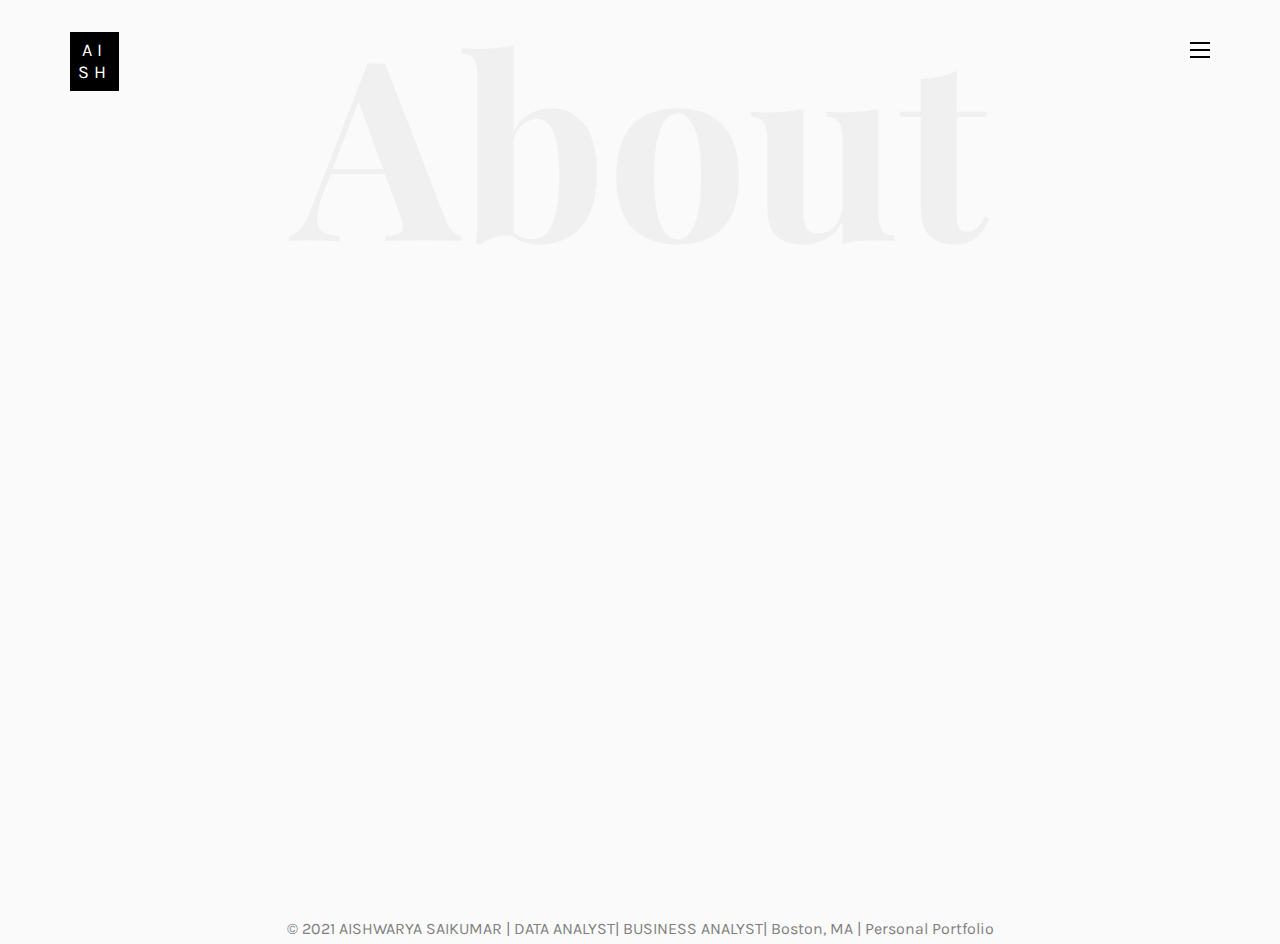
<file: About.html>
<!DOCTYPE HTML>
<html>
	<head>
	<meta charset="utf-8">
	<meta http-equiv="X-UA-Compatible" content="IE=edge">
	<title>Aishwarya Saikumar</title>
	<meta name="viewport" content="width=device-width, initial-scale=1">
	<meta name="description" content="" />
	<meta name="keywords" content="" />
	<meta name="author" content="" />

  <!-- Facebook and Twitter integration -->
	<meta property="og:title" content=""/>
	<meta property="og:image" content=""/>
	<meta property="og:url" content=""/>
	<meta property="og:site_name" content=""/>
	<meta property="og:description" content=""/>
	<meta name="twitter:title" content="" />
	<meta name="twitter:image" content="" />
	<meta name="twitter:url" content="" />
	<meta name="twitter:card" content="" />

	<!-- Place favicon.ico and apple-touch-icon.png in the root directory -->
	<link rel="shortcut icon" href="favicon.ico">

	<link href="https://fonts.googleapis.com/css?family=Karla:400,700" rel="stylesheet">
	<link href="https://fonts.googleapis.com/css?family=Playfair+Display:400,400i,700" rel="stylesheet">
	
	<!-- Animate.css -->
	<link rel="stylesheet" href="css/animate.css">
	<!-- Icomoon Icon Fonts-->
	<link rel="stylesheet" href="css/icomoon.css">
	<!-- Bootstrap  -->
	<link rel="stylesheet" href="css/bootstrap.css">
	<!-- Owl Carousel -->
	<link rel="stylesheet" href="css/owl.carousel.min.css">
	<link rel="stylesheet" href="css/owl.theme.default.min.css">
	<!-- Magnific Popup -->
	<link rel="stylesheet" href="css/magnific-popup.css">

	<link rel="stylesheet" href="css/style.css">


	<!-- Modernizr JS -->
	<script src="js/modernizr-2.6.2.min.js"></script>
	<!-- FOR IE9 below -->
	<!--[if lt IE 9]>
	<script src="js/respond.min.js"></script>
	<![endif]-->

	</head>
	<body>

	<nav id="colorlib-main-nav" role="navigation">
		<a href="#" class="js-colorlib-nav-toggle colorlib-nav-toggle active"><i></i></a>
		<div class="js-fullheight colorlib-table">
			<div class="colorlib-table-cell js-fullheight">
				<div class="row">
					<div class="col-md-12">
						<div class="form-group">
							<input type="text" class="form-control" id="search" placeholder="Enter any key to search...">
							<button type="submit" class="btn btn-primary"><i class="icon-search3"></i></button>
						</div>
					</div>
				</div>
				<div class="row">
					<div class="col-md-12">
						<ul>
							<li><a href="index.html">Home</a></li>
							<li class="active"><a href="About.html">About</a></li>
							<li><a href="work.html">Work</a></li>
							<li><a href="blog.html">Projects</a></li>
							<li><a href="Contact.html">Contact</a></li>
						</ul>
					</div>
				</div>
			</div>
		</div>
	</nav>
	
	<div id="colorlib-page">
		<header>
			<div class="container">
				<div class="row">
					<div class="col-md-12">
						<div class="colorlib-navbar-brand">
							<a class="colorlib-logo" href="index.html"><span>AI</span><span>SH</span></a>
						</div>
						<a href="#" class="js-colorlib-nav-toggle colorlib-nav-toggle"><i></i></a>
					</div>
				</div>
			</div>
		</header>
		<div id="colorlib-about">
			<div class="container">
				<div class="row text-center">
					<h2 class="bold">About</h2>
				</div>
				<div class="row">
					<div class="col-md-5 animate-box">
						<div class="owl-carousel3">
							<div class="item">
								<img class="img-responsive about-img" src="images/Aishu1.jpeg" alt="html5 bootstrap template by colorlib.com">
							</div>
							<div class="item">
								<img class="img-responsive about-img" src="images/Aishusai_1.jpg" alt="html5 bootstrap template by colorlib.com">
							</div>
						</div>
					</div>
					<div class="col-md-6 col-md-push-1 animate-box">
						<div class="about-desc">
							<div class="owl-carousel3">
								<div class="item">
									<h2><span>Aishwarya Saikumar</span></h2>
								</div>
								<div class="item">
									<h1>Data Analyst|Business Analyst</h1>
								</div>
							</div>
							<div class="desc">
								<div class="rotate">
									<h2 class="heading">About</h2>
								</div>
								<p style="text-align:justify">
								Hi, I’m pursuing my Master’s in Analytics at Northeastern University. I hold a Bachelor’s degree specialized in Computer Science Engineering. I've always loved solving puzzles since I was young. So that's how I look at the big data sets: it's one big puzzle I want to solve. Finding patterns that nobody else sees is a challenge to me.
								</p>
								<p style="text-align:justify">
								I have around two years of work experience as a Salesforce and SQL developer. Currently, I'm looking for full-time opportunities as a Data Analyst/Business Analyst from April 2021. 
								</p>
								<p class="colorlib-social-icons">
									<a href="mailto:saikumar.a@northeastern.edu"><i class="icon-mail4"></i></a>
									<a href="https://www.linkedin.com/in/aishwaryasaikumar/"><i class="icon-linkedin4"></i></a>
									<a href="https://github.com/AishwaryaSaikumar09"><i class="icon-github"></i></a>
									<a href="https://www.facebook.com/akshaya.9596/"><i class="icon-facebook4"></i></a>

								</p>
								<p><a href="images/Aishwarya Resume.pdf" target="_blank" class="btn resume_btn fR" style="color: black;"><span class="wtb1"></span>Grab a Copy of My Resume</a></p>
							</div>
						</div>
					</div>
				</div>
			</div>
		</div>
		
						<footer>
						<p style="text-align: center;">&copy; 2021  AISHWARYA SAIKUMAR | DATA ANALYST| BUSINESS ANALYST| Boston, MA | Personal Portfolio</p>
					</footer>
					</div>

	<!-- jQuery -->
	<script src="js/jquery.min.js"></script>
	<!-- jQuery Easing -->
	<script src="js/jquery.easing.1.3.js"></script>
	<!-- Bootstrap -->
	<script src="js/bootstrap.min.js"></script>
	<!-- Waypoints -->
	<script src="js/jquery.waypoints.min.js"></script>
	<!-- Owl Carousel -->
	<script src="js/owl.carousel.min.js"></script>
	<!-- Magnific Popup -->
	<script src="js/jquery.magnific-popup.min.js"></script>
	<script src="js/magnific-popup-options.js"></script>

	<!-- Main JS (Do not remove) -->
	<script src="js/main.js"></script>

	</body>
</html>
</file>
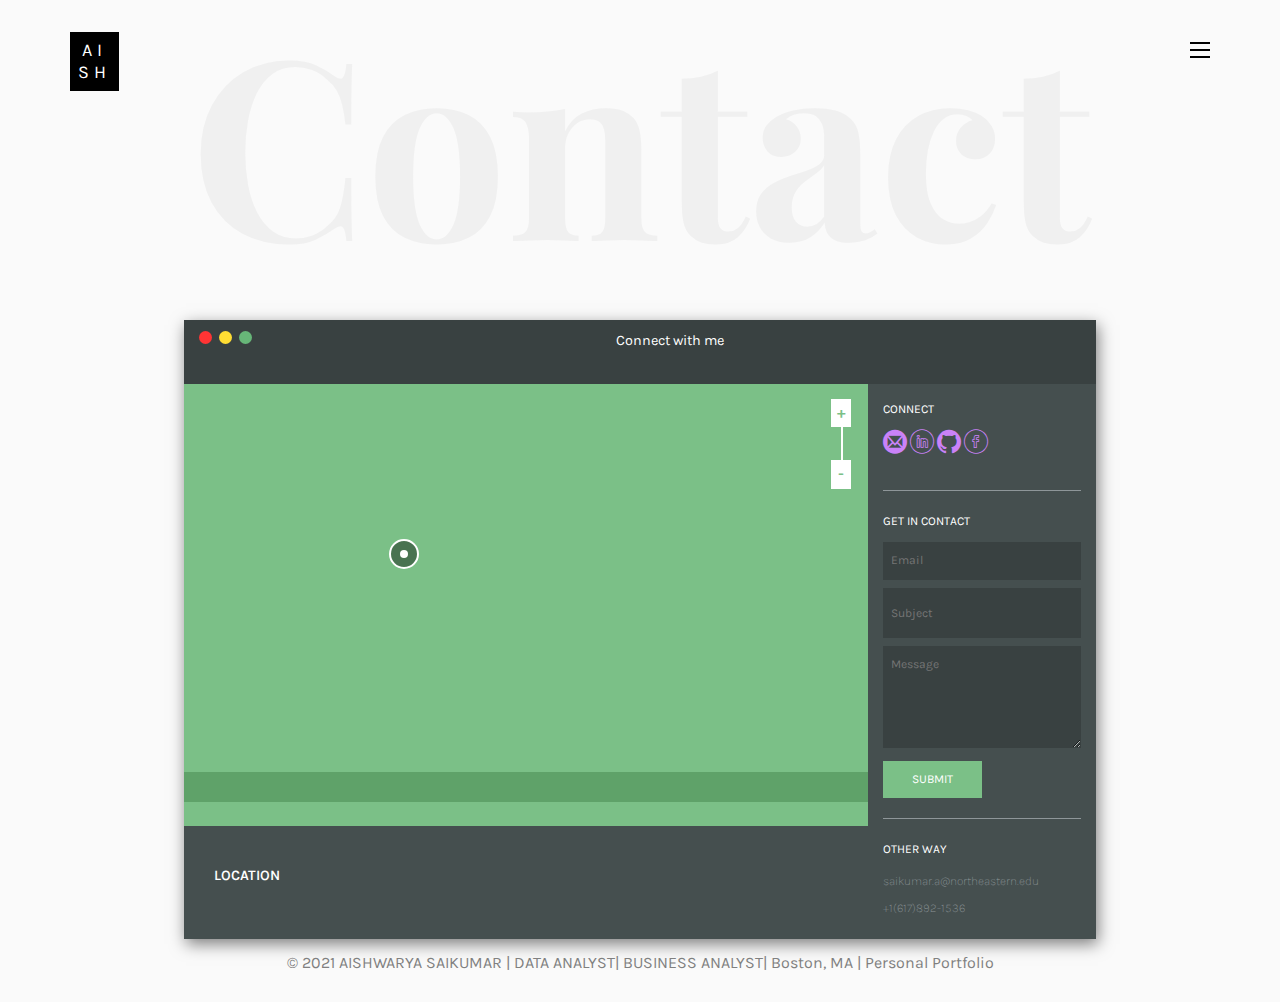
<file: Contact.html>
<!DOCTYPE HTML>
<html>
	<head>
	<meta charset="utf-8">
	<meta http-equiv="X-UA-Compatible" content="IE=edge">
	<title>Aishwarya Saikumar</title>
	<meta name="viewport" content="width=device-width, initial-scale=1">
	<meta name="description" content="" />
	<meta name="keywords" content="" />
	<meta name="author" content="" />

  <!-- Facebook and Twitter integration -->
	<meta property="og:title" content=""/>
	<meta property="og:image" content=""/>
	<meta property="og:url" content=""/>
	<meta property="og:site_name" content=""/>
	<meta property="og:description" content=""/>
	<meta name="twitter:title" content="" />
	<meta name="twitter:image" content="" />
	<meta name="twitter:url" content="" />
	<meta name="twitter:card" content="" />

	<!-- Place favicon.ico and apple-touch-icon.png in the root directory -->
	<link rel="shortcut icon" href="favicon.ico">

	<link href="https://fonts.googleapis.com/css?family=Karla:400,700" rel="stylesheet">
	<link href="https://fonts.googleapis.com/css?family=Playfair+Display:400,400i,700" rel="stylesheet">
	
	<!-- Animate.css -->
	<link rel="stylesheet" href="css/animate.css">
	<!-- Icomoon Icon Fonts-->
	<link rel="stylesheet" href="css/icomoon.css">
	<!-- Bootstrap  -->
	<link rel="stylesheet" href="css/bootstrap.css">
	<!-- Owl Carousel -->
	<link rel="stylesheet" href="css/owl.carousel.min.css">
	<link rel="stylesheet" href="css/owl.theme.default.min.css">
	<!-- Magnific Popup -->
	<link rel="stylesheet" href="css/magnific-popup.css">

	<link rel="stylesheet" href="css/style.css">


	<!-- Modernizr JS -->
	<script src="js/modernizr-2.6.2.min.js"></script>
	<!-- FOR IE9 below -->
	<!--[if lt IE 9]>
	<script src="js/respond.min.js"></script>
	<![endif]-->

	</head>
	<body>

		<nav id="colorlib-main-nav" role="navigation">
			<a href="#" class="js-colorlib-nav-toggle colorlib-nav-toggle active"><i></i></a>
			<div class="js-fullheight colorlib-table">
				<div class="colorlib-table-cell js-fullheight">
					<div class="row">
						<div class="col-md-12">
							<div class="form-group">
								<input type="text" class="form-control" id="search" placeholder="Enter any key to search...">
								<button type="submit" class="btn btn-primary"><i class="icon-search3"></i></button>
							</div>
						</div>
					</div>
					<div class="row">
						<div class="col-md-12">
							<ul>
								<li class="active"><a href="index.html">Home</a></li>
								<li><a href="About.html">About</a></li>
								<li><a href="work.html">Work</a></li>
								<li><a href="blog.html">Projects</a></li>
								<li><a href="Contact.html">Contact</a></li>
							</ul>
						</div>
					</div>
				</div>
			</div>
		</nav>
		
		<div id="colorlib-page">
			<header>
				<div class="container">
					<div class="row">
						<div class="col-md-12">
							<div class="colorlib-navbar-brand">
								<a class="colorlib-logo" href="index.html"><span>AI</span><span>SH</span></a>
							</div>
							<a href="#" class="js-colorlib-nav-toggle colorlib-nav-toggle"><i></i></a>
						</div>
					</div>
				</div>
			</header>

			<div id="colorlib-testimony">
				<div class="container">
					<div class="row text-center">
						<h2 class="bold">Contact</h2>
					</div>
					<div class="row">
						<div class="col-md-12 col-md-offset-0 text-center animate-box intro-heading">
							<h2>Say Hello </h2>
						</div>	
					</div>
					<div id='browser'>
						<div id='browser-bar'>
						  <div class='circles'></div>
						  <div class='circles'></div>
						  <div class='circles'></div>
						  <p>Connect with me</p>
						  <span class='arrow entypo-resize-full'></span>
						</div>
						<div id='content'>
						  <div id='left'>
							<div id='map'>
								<iframe src="https://www.google.com/maps/embed?pb=!1m18!1m12!1m3!1d188820.805032486!2d-71.11036820601761!3d42.3142647018626!2m3!1f0!2f0!3f0!3m2!1i1024!2i768!4f13.1!3m3!1m2!1s0x89e3652d0d3d311b%3A0x787cbf240162e8a0!2sBoston%2C%20MA!5e0!3m2!1sen!2sus!4v1611860224879!5m2!1sen!2sus" width="600" height="450" frameborder="0" style="border:0;" allowfullscreen="" aria-hidden="false" tabindex="0"></iframe>
							  <p>Location</p>
							  <div class='map-locator'>
								<div class='tooltip'>
								</div>
							  </div>
							  <div class='zoom'></div>
							</div>
							<ul id='location-bar'>
							  <li>
							  </li>
							</ul>
						  </div>
						  <div id='right'>
							<p>Connect</p>
							<div id='social'>
							  <p class="colorlib-social-icons">
								<a href="mailto:saikumar.a@northeastern.edu"><i class="icon-mail4"></i></a>
								<a href="https://www.linkedin.com/in/aishwaryasaikumar/"><i class="icon-linkedin4"></i></a>
								<a href="https://github.com/AishwaryaSaikumar09"><i class="icon-github"></i></a>
								<a href="https://www.facebook.com/akshaya.9596/"><i class="icon-facebook4"></i></a>
							</p>
							</div>
							<form>
							  <p>Get in Contact</p>
							  <input placeholder='Email' type='email'>
							  <input placeholder='Subject' type='text'>
							  <textarea placeholder='Message' rows='4'></textarea>
							  <input placeholder='Send' type='submit'>
							</form>
							<p>other way</p>
							<p class='other entypo-mail'>
							  <a href='#'>saikumar.a@northeastern.edu</a>
							</p>
							<p class='other entypo-phone'>+1(617)892-1536</p>
						  </div>
						</div>
					  </div>
			
					<footer>
						<p style="text-align: center;">&copy; 2021  AISHWARYA SAIKUMAR | DATA ANALYST| BUSINESS ANALYST| Boston, MA | Personal Portfolio</p>
					</footer>
					</div>

	<!-- jQuery -->
	<script src="js/jquery.min.js"></script>
	<!-- jQuery Easing -->
	<script src="js/jquery.easing.1.3.js"></script>
	<!-- Bootstrap -->
	<script src="js/bootstrap.min.js"></script>
	<!-- Waypoints -->
	<script src="js/jquery.waypoints.min.js"></script>
	<!-- Owl Carousel -->
	<script src="js/owl.carousel.min.js"></script>
	<!-- Magnific Popup -->
	<script src="js/jquery.magnific-popup.min.js"></script>
	<script src="js/magnific-popup-options.js"></script>

	<!-- Main JS (Do not remove) -->
	<script src="js/main.js"></script>

	</body>
</html>
</file>
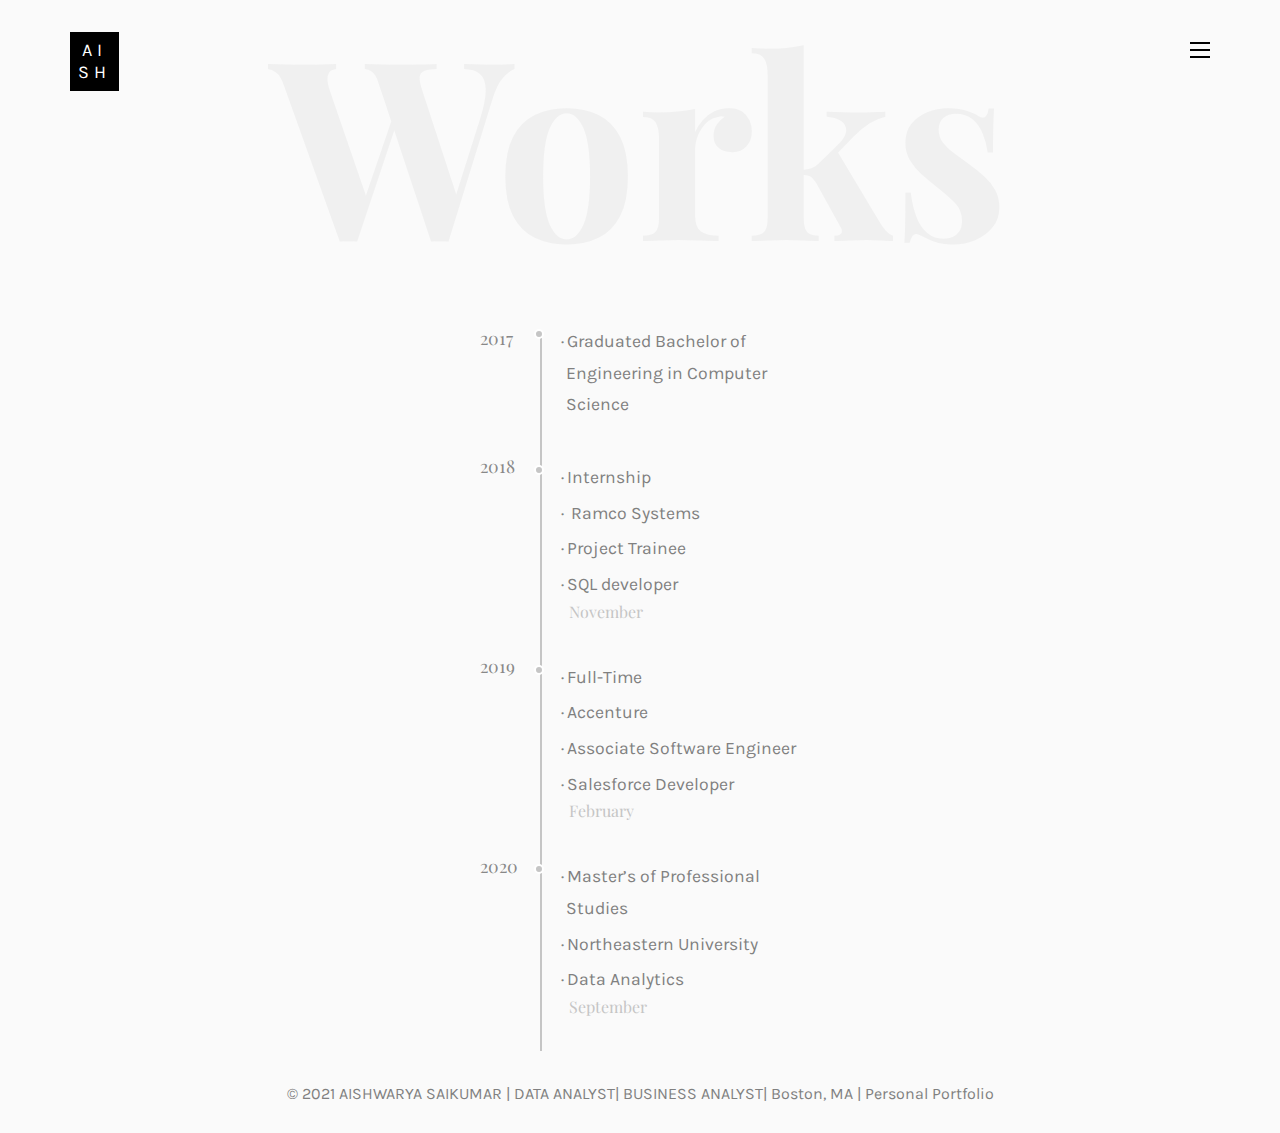
<file: work.html>
<!DOCTYPE HTML>
<html>
	<head>
	<meta charset="utf-8">
	<meta http-equiv="X-UA-Compatible" content="IE=edge">
	<title>Aishwarya Saikumar</title>
	<meta name="viewport" content="width=device-width, initial-scale=1">
	<meta name="description" content="" />
	<meta name="keywords" content="" />
	<meta name="author" content="" />

  <!-- Facebook and Twitter integration -->
	<meta property="og:title" content=""/>
	<meta property="og:image" content=""/>
	<meta property="og:url" content=""/>
	<meta property="og:site_name" content=""/>
	<meta property="og:description" content=""/>
	<meta name="twitter:title" content="" />
	<meta name="twitter:image" content="" />
	<meta name="twitter:url" content="" />
	<meta name="twitter:card" content="" />

	<!-- Place favicon.ico and apple-touch-icon.png in the root directory -->
	<link rel="shortcut icon" href="favicon.ico">

	<link href="https://fonts.googleapis.com/css?family=Karla:400,700" rel="stylesheet">
	<link href="https://fonts.googleapis.com/css?family=Playfair+Display:400,400i,700" rel="stylesheet">
	
	<!-- Animate.css -->
	<link rel="stylesheet" href="css/animate.css">
	<!-- Icomoon Icon Fonts-->
	<link rel="stylesheet" href="css/icomoon.css">
	<!-- Bootstrap  -->
	<link rel="stylesheet" href="css/bootstrap.css">
	<!-- Owl Carousel -->
	<link rel="stylesheet" href="css/owl.carousel.min.css">
	<link rel="stylesheet" href="css/owl.theme.default.min.css">
	<!-- Magnific Popup -->
	<link rel="stylesheet" href="css/magnific-popup.css">

	<link rel="stylesheet" href="css/style.css">


	<!-- Modernizr JS -->
	<script src="js/modernizr-2.6.2.min.js"></script>
	<!-- FOR IE9 below -->
	<!--[if lt IE 9]>
	<script src="js/respond.min.js"></script>
	<![endif]-->

	</head>
	<body>

		<nav id="colorlib-main-nav" role="navigation">
			<a href="#" class="js-colorlib-nav-toggle colorlib-nav-toggle active"><i></i></a>
			<div class="js-fullheight colorlib-table">
				<div class="colorlib-table-cell js-fullheight">
					<div class="row">
						<div class="col-md-12">
							<div class="form-group">
								<input type="text" class="form-control" id="search" placeholder="Enter any key to search...">
								<button type="submit" class="btn btn-primary"><i class="icon-search3"></i></button>
							</div>
						</div>
					</div>
					<div class="row">
						<div class="col-md-12">
							<ul>
								<li class="active"><a href="index.html">Home</a></li>
								<li><a href="About.html">About</a></li>
								<li><a href="work.html">Work</a></li>
								<li><a href="blog.html">Projects</a></li>
								<li><a href="Contact.html">Contact</a></li>
							</ul>
						</div>
					</div>
				</div>
			</div>
		</nav>
		
		<div id="colorlib-page">
			<header>
				<div class="container">
					<div class="row">
						<div class="col-md-12">
							<div class="colorlib-navbar-brand">
								<a class="colorlib-logo" href="index.html"><span>AI</span><span>SH</span></a>
							</div>
							<a href="#" class="js-colorlib-nav-toggle colorlib-nav-toggle"><i></i></a>
						</div>
					</div>
				</div>
			</header>
			
		<div id="colorlib-work">
			<div class="container">
				<div class="row text-center">
					<h2 class="bold">Works</h2>
				</div>
				<div class="row">
					<div class="col-md-12 col-md-offset-0 text-center animate-box intro-heading">
						<h1 style="text-align: center;"><i>Experience</i></h1><div class="skillResponsive">
					</div>
				</div>
				<div class="item">
					<div id="timeline">
					  <div>
						<section class="year">
						  <h3>2017</h3>
						  <section>
							<ul>
							  <li>Graduated Bachelor of Engineering in Computer Science</li>
							</ul>
						  </section>     
						</section>						
						<section class="year">
						  <h3>2018</h3>
						  <section>
							<h4>November</h4>
							<ul>
							  <li>Internship </li>
							  <li> Ramco Systems</li>
							  <li>Project Trainee</li>
							  <li>SQL developer</li>
							</ul>
						  </section>
						</section>
						<section class="year">
						  <h3>2019</h3>
						  <section>
							<h4>February</h4>
							<ul>
							  <li>Full-Time</li>
							  <li>Accenture</li>
							  <li>Associate Software Engineer</li>
							  <li>Salesforce Developer</li>
							</ul>
						  </section>
						</section>
						<section class="year">
						  <h3>2020</h3>
						  <section>
							<h4>September</h4>
							<ul>
							  <li>Master’s of Professional Studies</li>
							  <li>Northeastern University</li>
							  <li>Data Analytics</li>
							</ul>
						  </section>
						  </section>
						 </div>
					</div>
				  </div>
				</div>
				<br>		
		
					<footer>
						<p style="text-align: center;">&copy; 2021  AISHWARYA SAIKUMAR | DATA ANALYST| BUSINESS ANALYST| Boston, MA | Personal Portfolio</p>
					</footer>
					</div>

	<!-- jQuery -->
	<script src="js/jquery.min.js"></script>
	<!-- jQuery Easing -->
	<script src="js/jquery.easing.1.3.js"></script>
	<!-- Bootstrap -->
	<script src="js/bootstrap.min.js"></script>
	<!-- Waypoints -->
	<script src="js/jquery.waypoints.min.js"></script>
	<!-- Owl Carousel -->
	<script src="js/owl.carousel.min.js"></script>
	<!-- Magnific Popup -->
	<script src="js/jquery.magnific-popup.min.js"></script>
	<script src="js/magnific-popup-options.js"></script>

	<!-- Main JS (Do not remove) -->
	<script src="js/main.js"></script>

	</body>
</html>
</file>
<file: css/icomoon.css>
@font-face {
  font-family: 'icomoon';
  src:  url('fonts/icomoon.eot?tmere9');
  src:  url('fonts/icomoon.eot?tmere9#iefix') format('embedded-opentype'),
    url('fonts/icomoon.ttf?tmere9') format('truetype'),
    url('fonts/icomoon.woff?tmere9') format('woff'),
    url('fonts/icomoon.svg?tmere9#icomoon') format('svg');
  font-weight: normal;
  font-style: normal;
}

[class^="icon-"], [class*=" icon-"] {
  /* use !important to prevent issues with browser extensions that change fonts */
  font-family: 'icomoon' !important;
  speak: none;
  font-style: normal;
  font-weight: normal;
  font-variant: normal;
  text-transform: none;
  line-height: 1;

  /* Better Font Rendering =========== */
  -webkit-font-smoothing: antialiased;
  -moz-osx-font-smoothing: grayscale;
}

.icon-activity:before {
  content: "\e900";
}
.icon-airplay:before {
  content: "\e901";
}
.icon-alert-circle:before {
  content: "\e902";
}
.icon-alert-octagon:before {
  content: "\e903";
}
.icon-alert-triangle:before {
  content: "\e904";
}
.icon-align-center:before {
  content: "\e905";
}
.icon-align-justify:before {
  content: "\e906";
}
.icon-align-left:before {
  content: "\e907";
}
.icon-align-right:before {
  content: "\e908";
}
.icon-anchor:before {
  content: "\e909";
}
.icon-aperture:before {
  content: "\e90a";
}
.icon-arrow-down3:before {
  content: "\e90b";
}
.icon-arrow-down-circle:before {
  content: "\e90c";
}
.icon-arrow-down-left3:before {
  content: "\e90d";
}
.icon-arrow-down-right3:before {
  content: "\e90e";
}
.icon-arrow-left3:before {
  content: "\e90f";
}
.icon-arrow-left-circle:before {
  content: "\e910";
}
.icon-arrow-right3:before {
  content: "\e911";
}
.icon-arrow-right-circle:before {
  content: "\e912";
}
.icon-arrow-up3:before {
  content: "\e913";
}
.icon-arrow-up-circle:before {
  content: "\e914";
}
.icon-arrow-up-left3:before {
  content: "\e915";
}
.icon-arrow-up-right3:before {
  content: "\e916";
}
.icon-at-sign:before {
  content: "\e917";
}
.icon-award:before {
  content: "\e918";
}
.icon-bar-chart:before {
  content: "\e919";
}
.icon-bar-chart-2:before {
  content: "\e91a";
}
.icon-battery:before {
  content: "\e91b";
}
.icon-battery-charging:before {
  content: "\e91c";
}
.icon-bell2:before {
  content: "\e91d";
}
.icon-bell-off:before {
  content: "\e91e";
}
.icon-bluetooth:before {
  content: "\e91f";
}
.icon-bold2:before {
  content: "\e920";
}
.icon-book2:before {
  content: "\e921";
}
.icon-book-open:before {
  content: "\e922";
}
.icon-bookmark2:before {
  content: "\e923";
}
.icon-box:before {
  content: "\e924";
}
.icon-briefcase2:before {
  content: "\e925";
}
.icon-calendar2:before {
  content: "\e926";
}
.icon-camera2:before {
  content: "\e927";
}
.icon-camera-off:before {
  content: "\e928";
}
.icon-cast:before {
  content: "\e929";
}
.icon-check:before {
  content: "\e92a";
}
.icon-check-circle:before {
  content: "\e92b";
}
.icon-check-square:before {
  content: "\e92c";
}
.icon-chevron-down:before {
  content: "\e92d";
}
.icon-chevron-left:before {
  content: "\e92e";
}
.icon-chevron-right:before {
  content: "\e92f";
}
.icon-chevron-up:before {
  content: "\e930";
}
.icon-chevrons-down:before {
  content: "\e931";
}
.icon-chevrons-left:before {
  content: "\e932";
}
.icon-chevrons-right:before {
  content: "\e933";
}
.icon-chevrons-up:before {
  content: "\e934";
}
.icon-chrome2:before {
  content: "\e935";
}
.icon-circle:before {
  content: "\e936";
}
.icon-clipboard2:before {
  content: "\e937";
}
.icon-clock3:before {
  content: "\e938";
}
.icon-cloud2:before {
  content: "\e939";
}
.icon-cloud-drizzle:before {
  content: "\e93a";
}
.icon-cloud-lightning:before {
  content: "\e93b";
}
.icon-cloud-off:before {
  content: "\e93c";
}
.icon-cloud-rain:before {
  content: "\e93d";
}
.icon-cloud-snow:before {
  content: "\e93e";
}
.icon-code:before {
  content: "\e93f";
}
.icon-codepen2:before {
  content: "\e940";
}
.icon-command2:before {
  content: "\e941";
}
.icon-compass3:before {
  content: "\e942";
}
.icon-copy2:before {
  content: "\e943";
}
.icon-corner-down-left:before {
  content: "\e944";
}
.icon-corner-down-right:before {
  content: "\e945";
}
.icon-corner-left-down:before {
  content: "\e946";
}
.icon-corner-left-up:before {
  content: "\e947";
}
.icon-corner-right-down:before {
  content: "\e948";
}
.icon-corner-right-up:before {
  content: "\e949";
}
.icon-corner-up-left:before {
  content: "\e94a";
}
.icon-corner-up-right:before {
  content: "\e94b";
}
.icon-cpu:before {
  content: "\e94c";
}
.icon-credit-card2:before {
  content: "\e94d";
}
.icon-crop2:before {
  content: "\e94e";
}
.icon-crosshair:before {
  content: "\e94f";
}
.icon-database2:before {
  content: "\e950";
}
.icon-delete:before {
  content: "\e951";
}
.icon-disc:before {
  content: "\e952";
}
.icon-dollar-sign:before {
  content: "\e953";
}
.icon-download4:before {
  content: "\e954";
}
.icon-download-cloud:before {
  content: "\e955";
}
.icon-droplet2:before {
  content: "\e956";
}
.icon-edit:before {
  content: "\e957";
}
.icon-edit-2:before {
  content: "\e958";
}
.icon-edit-3:before {
  content: "\e959";
}
.icon-external-link:before {
  content: "\e95a";
}
.icon-eye2:before {
  content: "\e95b";
}
.icon-eye-off:before {
  content: "\e95c";
}
.icon-facebook3:before {
  content: "\e95d";
}
.icon-fast-forward:before {
  content: "\e95e";
}
.icon-feather:before {
  content: "\e95f";
}
.icon-file:before {
  content: "\e960";
}
.icon-file-minus:before {
  content: "\e961";
}
.icon-file-plus:before {
  content: "\e962";
}
.icon-file-text3:before {
  content: "\e963";
}
.icon-film2:before {
  content: "\e964";
}
.icon-filter2:before {
  content: "\e965";
}
.icon-flag2:before {
  content: "\e966";
}
.icon-folder2:before {
  content: "\e967";
}
.icon-folder-minus2:before {
  content: "\e968";
}
.icon-folder-plus2:before {
  content: "\e969";
}
.icon-git-branch:before {
  content: "\e96a";
}
.icon-git-commit:before {
  content: "\e96b";
}
.icon-git-merge:before {
  content: "\e96c";
}
.icon-git-pull-request:before {
  content: "\e96d";
}
.icon-github2:before {
  content: "\e96e";
}
.icon-gitlab:before {
  content: "\e96f";
}
.icon-globe:before {
  content: "\e970";
}
.icon-grid:before {
  content: "\e971";
}
.icon-hard-drive:before {
  content: "\e972";
}
.icon-hash:before {
  content: "\e973";
}
.icon-headphones2:before {
  content: "\e974";
}
.icon-heart2:before {
  content: "\e975";
}
.icon-help-circle:before {
  content: "\e976";
}
.icon-home4:before {
  content: "\e977";
}
.icon-image2:before {
  content: "\e978";
}
.icon-inbox:before {
  content: "\e979";
}
.icon-info2:before {
  content: "\e97a";
}
.icon-instagram2:before {
  content: "\e97b";
}
.icon-italic2:before {
  content: "\e97c";
}
.icon-layers:before {
  content: "\e97d";
}
.icon-layout:before {
  content: "\e97e";
}
.icon-life-buoy:before {
  content: "\e97f";
}
.icon-link2:before {
  content: "\e980";
}
.icon-link-2:before {
  content: "\e981";
}
.icon-linkedin3:before {
  content: "\e982";
}
.icon-list3:before {
  content: "\e983";
}
.icon-loader:before {
  content: "\e984";
}
.icon-lock2:before {
  content: "\e985";
}
.icon-log-in:before {
  content: "\e986";
}
.icon-log-out:before {
  content: "\e987";
}
.icon-mail5:before {
  content: "\e988";
}
.icon-map3:before {
  content: "\e989";
}
.icon-map-pin:before {
  content: "\e98a";
}
.icon-maximize:before {
  content: "\e98b";
}
.icon-maximize-2:before {
  content: "\e98c";
}
.icon-menu5:before {
  content: "\e98d";
}
.icon-message-circle:before {
  content: "\e98e";
}
.icon-message-square:before {
  content: "\e98f";
}
.icon-mic2:before {
  content: "\e990";
}
.icon-mic-off:before {
  content: "\e991";
}
.icon-minimize:before {
  content: "\e992";
}
.icon-minimize-2:before {
  content: "\e993";
}
.icon-minus2:before {
  content: "\e994";
}
.icon-minus-circle:before {
  content: "\e995";
}
.icon-minus-square:before {
  content: "\e996";
}
.icon-monitor:before {
  content: "\e997";
}
.icon-moon:before {
  content: "\e998";
}
.icon-more-horizontal:before {
  content: "\e999";
}
.icon-more-vertical:before {
  content: "\e99a";
}
.icon-move:before {
  content: "\e99b";
}
.icon-music2:before {
  content: "\e99c";
}
.icon-navigation:before {
  content: "\e99d";
}
.icon-navigation-2:before {
  content: "\e99e";
}
.icon-octagon:before {
  content: "\e99f";
}
.icon-package:before {
  content: "\e9a0";
}
.icon-paperclip:before {
  content: "\e9a1";
}
.icon-pause3:before {
  content: "\e9a2";
}
.icon-pause-circle:before {
  content: "\e9a3";
}
.icon-percent:before {
  content: "\e9a4";
}
.icon-phone2:before {
  content: "\e9a5";
}
.icon-phone-call:before {
  content: "\e9a6";
}
.icon-phone-forwarded:before {
  content: "\e9a7";
}
.icon-phone-incoming:before {
  content: "\e9a8";
}
.icon-phone-missed:before {
  content: "\e9a9";
}
.icon-phone-off:before {
  content: "\e9aa";
}
.icon-phone-outgoing:before {
  content: "\e9ab";
}
.icon-pie-chart2:before {
  content: "\e9ac";
}
.icon-play4:before {
  content: "\e9ad";
}
.icon-play-circle:before {
  content: "\e9ae";
}
.icon-plus2:before {
  content: "\e9af";
}
.icon-plus-circle:before {
  content: "\e9b0";
}
.icon-plus-square:before {
  content: "\e9b1";
}
.icon-pocket:before {
  content: "\e9b2";
}
.icon-power2:before {
  content: "\e9b3";
}
.icon-printer2:before {
  content: "\e9b4";
}
.icon-radio:before {
  content: "\e9b5";
}
.icon-refresh-ccw:before {
  content: "\e9b6";
}
.icon-refresh-cw:before {
  content: "\e9b7";
}
.icon-repeat:before {
  content: "\e9b8";
}
.icon-rewind:before {
  content: "\e9b9";
}
.icon-rotate-ccw:before {
  content: "\e9ba";
}
.icon-rotate-cw:before {
  content: "\e9bb";
}
.icon-rss3:before {
  content: "\e9bc";
}
.icon-save:before {
  content: "\e9bd";
}
.icon-scissors2:before {
  content: "\e9be";
}
.icon-search2:before {
  content: "\e9bf";
}
.icon-send:before {
  content: "\e9c0";
}
.icon-server:before {
  content: "\e9c1";
}
.icon-settings:before {
  content: "\e9c2";
}
.icon-share3:before {
  content: "\e9c3";
}
.icon-share-2:before {
  content: "\e9c4";
}
.icon-shield2:before {
  content: "\e9c5";
}
.icon-shield-off:before {
  content: "\e9c6";
}
.icon-shopping-bag:before {
  content: "\e9c7";
}
.icon-shopping-cart:before {
  content: "\e9c8";
}
.icon-shuffle2:before {
  content: "\e9c9";
}
.icon-sidebar:before {
  content: "\e9ca";
}
.icon-skip-back:before {
  content: "\e9cb";
}
.icon-skip-forward:before {
  content: "\e9cc";
}
.icon-slack:before {
  content: "\e9cd";
}
.icon-slash:before {
  content: "\e9ce";
}
.icon-sliders:before {
  content: "\e9cf";
}
.icon-smartphone:before {
  content: "\e9d0";
}
.icon-speaker:before {
  content: "\e9d1";
}
.icon-square:before {
  content: "\e9d2";
}
.icon-star:before {
  content: "\e9d3";
}
.icon-stop-circle:before {
  content: "\e9d4";
}
.icon-sun2:before {
  content: "\e9d5";
}
.icon-sunrise:before {
  content: "\e9d6";
}
.icon-sunset:before {
  content: "\e9d7";
}
.icon-tablet2:before {
  content: "\e9d8";
}
.icon-tag:before {
  content: "\e9d9";
}
.icon-target2:before {
  content: "\e9da";
}
.icon-terminal2:before {
  content: "\e9db";
}
.icon-thermometer:before {
  content: "\e9dc";
}
.icon-thumbs-down:before {
  content: "\e9dd";
}
.icon-thumbs-up:before {
  content: "\e9de";
}
.icon-toggle-left:before {
  content: "\e9df";
}
.icon-toggle-right:before {
  content: "\e9e0";
}
.icon-trash:before {
  content: "\e9e1";
}
.icon-trash-2:before {
  content: "\e9e2";
}
.icon-trending-down:before {
  content: "\e9e3";
}
.icon-trending-up:before {
  content: "\e9e4";
}
.icon-triangle:before {
  content: "\e9e5";
}
.icon-truck2:before {
  content: "\e9e6";
}
.icon-tv2:before {
  content: "\e9e7";
}
.icon-twitter2:before {
  content: "\e9e8";
}
.icon-type:before {
  content: "\e9e9";
}
.icon-umbrella:before {
  content: "\e9ea";
}
.icon-underline2:before {
  content: "\e9eb";
}
.icon-unlock:before {
  content: "\e9ec";
}
.icon-upload4:before {
  content: "\e9ed";
}
.icon-upload-cloud:before {
  content: "\e9ee";
}
.icon-user2:before {
  content: "\e9ef";
}
.icon-user-check2:before {
  content: "\e9f0";
}
.icon-user-minus2:before {
  content: "\e9f1";
}
.icon-user-plus2:before {
  content: "\e9f2";
}
.icon-user-x:before {
  content: "\e9f3";
}
.icon-users2:before {
  content: "\e9f4";
}
.icon-video:before {
  content: "\e9f5";
}
.icon-video-off:before {
  content: "\e9f6";
}
.icon-voicemail:before {
  content: "\e9f7";
}
.icon-volume:before {
  content: "\e9f8";
}
.icon-volume-1:before {
  content: "\e9f9";
}
.icon-volume-2:before {
  content: "\e9fa";
}
.icon-volume-x:before {
  content: "\e9fb";
}
.icon-watch:before {
  content: "\e9fc";
}
.icon-wifi:before {
  content: "\e9fd";
}
.icon-wifi-off:before {
  content: "\e9fe";
}
.icon-wind:before {
  content: "\e9ff";
}
.icon-x:before {
  content: "\ea00";
}
.icon-x-circle:before {
  content: "\ea01";
}
.icon-x-square:before {
  content: "\ea02";
}
.icon-zap:before {
  content: "\ea03";
}
.icon-zap-off:before {
  content: "\ea04";
}
.icon-zoom-in2:before {
  content: "\ea05";
}
.icon-zoom-out2:before {
  content: "\ea06";
}
.icon-times:before {
  content: "\ea07";
}
.icon-tick:before {
  content: "\ea08";
}
.icon-plus3:before {
  content: "\ea09";
}
.icon-minus3:before {
  content: "\ea0a";
}
.icon-equals:before {
  content: "\ea0b";
}
.icon-divide:before {
  content: "\ea0c";
}
.icon-chevron-right2:before {
  content: "\ea0d";
}
.icon-chevron-left2:before {
  content: "\ea0e";
}
.icon-arrow-right-thick:before {
  content: "\ea0f";
}
.icon-arrow-left-thick:before {
  content: "\ea10";
}
.icon-th-small:before {
  content: "\ea11";
}
.icon-th-menu:before {
  content: "\ea12";
}
.icon-th-list:before {
  content: "\ea13";
}
.icon-th-large:before {
  content: "\ea14";
}
.icon-home5:before {
  content: "\ea15";
}
.icon-arrow-forward:before {
  content: "\ea16";
}
.icon-arrow-back:before {
  content: "\ea17";
}
.icon-rss4:before {
  content: "\ea18";
}
.icon-location3:before {
  content: "\ea19";
}
.icon-link3:before {
  content: "\ea1a";
}
.icon-image3:before {
  content: "\ea1b";
}
.icon-arrow-up-thick:before {
  content: "\ea1c";
}
.icon-arrow-down-thick:before {
  content: "\ea1d";
}
.icon-starburst:before {
  content: "\ea1e";
}
.icon-starburst-outline:before {
  content: "\ea1f";
}
.icon-star2:before {
  content: "\ea20";
}
.icon-flow-children:before {
  content: "\ea21";
}
.icon-export:before {
  content: "\ea22";
}
.icon-delete2:before {
  content: "\ea23";
}
.icon-delete-outline:before {
  content: "\ea24";
}
.icon-cloud-storage:before {
  content: "\ea25";
}
.icon-wi-fi:before {
  content: "\ea26";
}
.icon-heart3:before {
  content: "\ea27";
}
.icon-flash:before {
  content: "\ea28";
}
.icon-cancel:before {
  content: "\ea29";
}
.icon-backspace:before {
  content: "\ea2a";
}
.icon-attachment2:before {
  content: "\ea2b";
}
.icon-arrow-move:before {
  content: "\ea2c";
}
.icon-warning2:before {
  content: "\ea2d";
}
.icon-user3:before {
  content: "\ea2e";
}
.icon-radar:before {
  content: "\ea2f";
}
.icon-lock-open:before {
  content: "\ea30";
}
.icon-lock-closed:before {
  content: "\ea31";
}
.icon-location-arrow:before {
  content: "\ea32";
}
.icon-info3:before {
  content: "\ea33";
}
.icon-user-delete:before {
  content: "\ea34";
}
.icon-user-add:before {
  content: "\ea35";
}
.icon-media-pause:before {
  content: "\ea36";
}
.icon-group:before {
  content: "\ea37";
}
.icon-chart-pie:before {
  content: "\ea38";
}
.icon-chart-line:before {
  content: "\ea39";
}
.icon-chart-bar:before {
  content: "\ea3a";
}
.icon-chart-area:before {
  content: "\ea3b";
}
.icon-video2:before {
  content: "\ea3c";
}
.icon-point-of-interest:before {
  content: "\ea3d";
}
.icon-infinity:before {
  content: "\ea3e";
}
.icon-globe2:before {
  content: "\ea3f";
}
.icon-eye3:before {
  content: "\ea40";
}
.icon-cog2:before {
  content: "\ea41";
}
.icon-camera3:before {
  content: "\ea42";
}
.icon-upload5:before {
  content: "\ea43";
}
.icon-scissors3:before {
  content: "\ea44";
}
.icon-refresh:before {
  content: "\ea45";
}
.icon-pin:before {
  content: "\ea46";
}
.icon-key3:before {
  content: "\ea47";
}
.icon-info-large:before {
  content: "\ea48";
}
.icon-eject2:before {
  content: "\ea49";
}
.icon-download5:before {
  content: "\ea4a";
}
.icon-zoom:before {
  content: "\ea4b";
}
.icon-zoom-out3:before {
  content: "\ea4c";
}
.icon-zoom-in3:before {
  content: "\ea4d";
}
.icon-sort-numerically:before {
  content: "\ea4e";
}
.icon-sort-alphabetically:before {
  content: "\ea4f";
}
.icon-input-checked:before {
  content: "\ea50";
}
.icon-calender:before {
  content: "\ea51";
}
.icon-world:before {
  content: "\ea52";
}
.icon-notes:before {
  content: "\ea53";
}
.icon-code2:before {
  content: "\ea54";
}
.icon-arrow-sync:before {
  content: "\ea55";
}
.icon-arrow-shuffle:before {
  content: "\ea56";
}
.icon-arrow-repeat:before {
  content: "\ea57";
}
.icon-arrow-minimise:before {
  content: "\ea58";
}
.icon-arrow-maximise:before {
  content: "\ea59";
}
.icon-arrow-loop:before {
  content: "\ea5a";
}
.icon-anchor2:before {
  content: "\ea5b";
}
.icon-spanner:before {
  content: "\ea5c";
}
.icon-puzzle:before {
  content: "\ea5d";
}
.icon-power3:before {
  content: "\ea5e";
}
.icon-plane:before {
  content: "\ea5f";
}
.icon-pi:before {
  content: "\ea60";
}
.icon-phone3:before {
  content: "\ea61";
}
.icon-microphone:before {
  content: "\ea62";
}
.icon-media-rewind:before {
  content: "\ea63";
}
.icon-flag3:before {
  content: "\ea64";
}
.icon-adjust-brightness:before {
  content: "\ea65";
}
.icon-waves:before {
  content: "\ea66";
}
.icon-social-twitter:before {
  content: "\ea67";
}
.icon-social-facebook:before {
  content: "\ea68";
}
.icon-social-dribbble:before {
  content: "\ea69";
}
.icon-media-stop:before {
  content: "\ea6a";
}
.icon-media-record:before {
  content: "\ea6b";
}
.icon-media-play:before {
  content: "\ea6c";
}
.icon-media-fast-forward:before {
  content: "\ea6d";
}
.icon-media-eject:before {
  content: "\ea6e";
}
.icon-social-vimeo:before {
  content: "\ea6f";
}
.icon-social-tumbler:before {
  content: "\ea70";
}
.icon-social-skype:before {
  content: "\ea71";
}
.icon-social-pinterest:before {
  content: "\ea72";
}
.icon-social-linkedin:before {
  content: "\ea73";
}
.icon-social-last-fm:before {
  content: "\ea74";
}
.icon-social-github:before {
  content: "\ea75";
}
.icon-social-flickr:before {
  content: "\ea76";
}
.icon-at:before {
  content: "\ea77";
}
.icon-times-outline:before {
  content: "\ea78";
}
.icon-plus-outline:before {
  content: "\ea79";
}
.icon-minus-outline:before {
  content: "\ea7a";
}
.icon-tick-outline:before {
  content: "\ea7b";
}
.icon-th-large-outline:before {
  content: "\ea7c";
}
.icon-equals-outline:before {
  content: "\ea7d";
}
.icon-divide-outline:before {
  content: "\ea7e";
}
.icon-chevron-right-outline:before {
  content: "\ea7f";
}
.icon-chevron-left-outline:before {
  content: "\ea80";
}
.icon-arrow-right-outline:before {
  content: "\ea81";
}
.icon-arrow-left-outline:before {
  content: "\ea82";
}
.icon-th-small-outline:before {
  content: "\ea83";
}
.icon-th-menu-outline:before {
  content: "\ea84";
}
.icon-th-list-outline:before {
  content: "\ea85";
}
.icon-news:before {
  content: "\ea86";
}
.icon-home-outline:before {
  content: "\ea87";
}
.icon-arrow-up-outline:before {
  content: "\ea88";
}
.icon-arrow-forward-outline:before {
  content: "\ea89";
}
.icon-arrow-down-outline:before {
  content: "\ea8a";
}
.icon-arrow-back-outline:before {
  content: "\ea8b";
}
.icon-trash2:before {
  content: "\ea8c";
}
.icon-rss-outline:before {
  content: "\ea8d";
}
.icon-message:before {
  content: "\ea8e";
}
.icon-location-outline:before {
  content: "\ea8f";
}
.icon-link-outline:before {
  content: "\ea90";
}
.icon-image-outline:before {
  content: "\ea91";
}
.icon-export-outline:before {
  content: "\ea92";
}
.icon-cross2:before {
  content: "\ea93";
}
.icon-wi-fi-outline:before {
  content: "\ea94";
}
.icon-star-outline:before {
  content: "\ea95";
}
.icon-media-pause-outline:before {
  content: "\ea96";
}
.icon-mail6:before {
  content: "\ea97";
}
.icon-heart-outline:before {
  content: "\ea98";
}
.icon-flash-outline:before {
  content: "\ea99";
}
.icon-cancel-outline:before {
  content: "\ea9a";
}
.icon-beaker:before {
  content: "\ea9b";
}
.icon-arrow-move-outline:before {
  content: "\ea9c";
}
.icon-watch2:before {
  content: "\ea9d";
}
.icon-warning-outline:before {
  content: "\ea9e";
}
.icon-time:before {
  content: "\ea9f";
}
.icon-radar-outline:before {
  content: "\eaa0";
}
.icon-lock-open-outline:before {
  content: "\eaa1";
}
.icon-location-arrow-outline:before {
  content: "\eaa2";
}
.icon-info-outline:before {
  content: "\eaa3";
}
.icon-backspace-outline:before {
  content: "\eaa4";
}
.icon-attachment-outline:before {
  content: "\eaa5";
}
.icon-user-outline:before {
  content: "\eaa6";
}
.icon-user-delete-outline:before {
  content: "\eaa7";
}
.icon-user-add-outline:before {
  content: "\eaa8";
}
.icon-lock-closed-outline:before {
  content: "\eaa9";
}
.icon-group-outline:before {
  content: "\eaaa";
}
.icon-chart-pie-outline:before {
  content: "\eaab";
}
.icon-chart-line-outline:before {
  content: "\eaac";
}
.icon-chart-bar-outline:before {
  content: "\eaad";
}
.icon-chart-area-outline:before {
  content: "\eaae";
}
.icon-video-outline:before {
  content: "\eaaf";
}
.icon-point-of-interest-outline:before {
  content: "\eab0";
}
.icon-map4:before {
  content: "\eab1";
}
.icon-key-outline:before {
  content: "\eab2";
}
.icon-infinity-outline:before {
  content: "\eab3";
}
.icon-globe-outline:before {
  content: "\eab4";
}
.icon-eye-outline:before {
  content: "\eab5";
}
.icon-cog-outline:before {
  content: "\eab6";
}
.icon-camera-outline:before {
  content: "\eab7";
}
.icon-upload-outline:before {
  content: "\eab8";
}
.icon-support:before {
  content: "\eab9";
}
.icon-scissors-outline:before {
  content: "\eaba";
}
.icon-refresh-outline:before {
  content: "\eabb";
}
.icon-info-large-outline:before {
  content: "\eabc";
}
.icon-eject-outline:before {
  content: "\eabd";
}
.icon-download-outline:before {
  content: "\eabe";
}
.icon-battery-mid:before {
  content: "\eabf";
}
.icon-battery-low:before {
  content: "\eac0";
}
.icon-battery-high:before {
  content: "\eac1";
}
.icon-zoom-outline:before {
  content: "\eac2";
}
.icon-zoom-out-outline:before {
  content: "\eac3";
}
.icon-zoom-in-outline:before {
  content: "\eac4";
}
.icon-tag2:before {
  content: "\eac5";
}
.icon-tabs-outline:before {
  content: "\eac6";
}
.icon-pin-outline:before {
  content: "\eac7";
}
.icon-message-typing:before {
  content: "\eac8";
}
.icon-directions:before {
  content: "\eac9";
}
.icon-battery-full:before {
  content: "\eaca";
}
.icon-battery-charge:before {
  content: "\eacb";
}
.icon-pipette:before {
  content: "\eacc";
}
.icon-pencil3:before {
  content: "\eacd";
}
.icon-folder3:before {
  content: "\eace";
}
.icon-folder-delete:before {
  content: "\eacf";
}
.icon-folder-add:before {
  content: "\ead0";
}
.icon-edit2:before {
  content: "\ead1";
}
.icon-document:before {
  content: "\ead2";
}
.icon-document-delete:before {
  content: "\ead3";
}
.icon-document-add:before {
  content: "\ead4";
}
.icon-brush:before {
  content: "\ead5";
}
.icon-thumbs-up2:before {
  content: "\ead6";
}
.icon-thumbs-down2:before {
  content: "\ead7";
}
.icon-pen2:before {
  content: "\ead8";
}
.icon-sort-numerically-outline:before {
  content: "\ead9";
}
.icon-sort-alphabetically-outline:before {
  content: "\eada";
}
.icon-social-last-fm-circular:before {
  content: "\eadb";
}
.icon-social-github-circular:before {
  content: "\eadc";
}
.icon-compass4:before {
  content: "\eadd";
}
.icon-bookmark3:before {
  content: "\eade";
}
.icon-input-checked-outline:before {
  content: "\eadf";
}
.icon-code-outline:before {
  content: "\eae0";
}
.icon-calender-outline:before {
  content: "\eae1";
}
.icon-business-card:before {
  content: "\eae2";
}
.icon-arrow-up4:before {
  content: "\eae3";
}
.icon-arrow-sync-outline:before {
  content: "\eae4";
}
.icon-arrow-right4:before {
  content: "\eae5";
}
.icon-arrow-repeat-outline:before {
  content: "\eae6";
}
.icon-arrow-loop-outline:before {
  content: "\eae7";
}
.icon-arrow-left4:before {
  content: "\eae8";
}
.icon-flow-switch:before {
  content: "\eae9";
}
.icon-flow-parallel:before {
  content: "\eaea";
}
.icon-flow-merge:before {
  content: "\eaeb";
}
.icon-document-text:before {
  content: "\eaec";
}
.icon-clipboard3:before {
  content: "\eaed";
}
.icon-calculator2:before {
  content: "\eaee";
}
.icon-arrow-minimise-outline:before {
  content: "\eaef";
}
.icon-arrow-maximise-outline:before {
  content: "\eaf0";
}
.icon-arrow-down4:before {
  content: "\eaf1";
}
.icon-gift2:before {
  content: "\eaf2";
}
.icon-film3:before {
  content: "\eaf3";
}
.icon-database3:before {
  content: "\eaf4";
}
.icon-bell3:before {
  content: "\eaf5";
}
.icon-anchor-outline:before {
  content: "\eaf6";
}
.icon-adjust-contrast:before {
  content: "\eaf7";
}
.icon-world-outline:before {
  content: "\eaf8";
}
.icon-shopping-bag2:before {
  content: "\eaf9";
}
.icon-power-outline:before {
  content: "\eafa";
}
.icon-notes-outline:before {
  content: "\eafb";
}
.icon-device-tablet:before {
  content: "\eafc";
}
.icon-device-phone:before {
  content: "\eafd";
}
.icon-device-laptop:before {
  content: "\eafe";
}
.icon-device-desktop:before {
  content: "\eaff";
}
.icon-briefcase3:before {
  content: "\eb00";
}
.icon-stopwatch2:before {
  content: "\eb01";
}
.icon-spanner-outline:before {
  content: "\eb02";
}
.icon-puzzle-outline:before {
  content: "\eb03";
}
.icon-printer3:before {
  content: "\eb04";
}
.icon-pi-outline:before {
  content: "\eb05";
}
.icon-lightbulb:before {
  content: "\eb06";
}
.icon-flag-outline:before {
  content: "\eb07";
}
.icon-contacts:before {
  content: "\eb08";
}
.icon-archive:before {
  content: "\eb09";
}
.icon-weather-stormy:before {
  content: "\eb0a";
}
.icon-weather-shower:before {
  content: "\eb0b";
}
.icon-weather-partly-sunny:before {
  content: "\eb0c";
}
.icon-weather-downpour:before {
  content: "\eb0d";
}
.icon-weather-cloudy:before {
  content: "\eb0e";
}
.icon-plane-outline:before {
  content: "\eb0f";
}
.icon-phone-outline:before {
  content: "\eb10";
}
.icon-microphone-outline:before {
  content: "\eb11";
}
.icon-weather-windy:before {
  content: "\eb12";
}
.icon-weather-windy-cloudy:before {
  content: "\eb13";
}
.icon-weather-sunny:before {
  content: "\eb14";
}
.icon-weather-snow:before {
  content: "\eb15";
}
.icon-weather-night:before {
  content: "\eb16";
}
.icon-media-stop-outline:before {
  content: "\eb17";
}
.icon-media-rewind-outline:before {
  content: "\eb18";
}
.icon-media-record-outline:before {
  content: "\eb19";
}
.icon-media-play-outline:before {
  content: "\eb1a";
}
.icon-media-fast-forward-outline:before {
  content: "\eb1b";
}
.icon-media-eject-outline:before {
  content: "\eb1c";
}
.icon-wine:before {
  content: "\eb1d";
}
.icon-waves-outline:before {
  content: "\eb1e";
}
.icon-ticket2:before {
  content: "\eb1f";
}
.icon-tags:before {
  content: "\eb20";
}
.icon-plug:before {
  content: "\eb21";
}
.icon-headphones3:before {
  content: "\eb22";
}
.icon-credit-card3:before {
  content: "\eb23";
}
.icon-coffee:before {
  content: "\eb24";
}
.icon-book3:before {
  content: "\eb25";
}
.icon-beer:before {
  content: "\eb26";
}
.icon-volume2:before {
  content: "\eb27";
}
.icon-volume-up:before {
  content: "\eb28";
}
.icon-volume-mute3:before {
  content: "\eb29";
}
.icon-volume-down:before {
  content: "\eb2a";
}
.icon-social-vimeo-circular:before {
  content: "\eb2b";
}
.icon-social-twitter-circular:before {
  content: "\eb2c";
}
.icon-social-pinterest-circular:before {
  content: "\eb2d";
}
.icon-social-linkedin-circular:before {
  content: "\eb2e";
}
.icon-social-facebook-circular:before {
  content: "\eb2f";
}
.icon-social-dribbble-circular:before {
  content: "\eb30";
}
.icon-tree2:before {
  content: "\eb31";
}
.icon-thermometer2:before {
  content: "\eb32";
}
.icon-social-tumbler-circular:before {
  content: "\eb33";
}
.icon-social-skype-outline:before {
  content: "\eb34";
}
.icon-social-flickr-circular:before {
  content: "\eb35";
}
.icon-social-at-circular:before {
  content: "\eb36";
}
.icon-shopping-cart2:before {
  content: "\eb37";
}
.icon-messages:before {
  content: "\eb38";
}
.icon-leaf2:before {
  content: "\eb39";
}
.icon-feather2:before {
  content: "\eb3a";
}
.icon-box2:before {
  content: "\eb3b";
}
.icon-write:before {
  content: "\eb3c";
}
.icon-clock4:before {
  content: "\eb3d";
}
.icon-reply2:before {
  content: "\eb3e";
}
.icon-reply-all:before {
  content: "\eb3f";
}
.icon-forward4:before {
  content: "\eb40";
}
.icon-flag4:before {
  content: "\eb41";
}
.icon-search3:before {
  content: "\eb42";
}
.icon-trash3:before {
  content: "\eb43";
}
.icon-envelope:before {
  content: "\eb44";
}
.icon-bubble3:before {
  content: "\eb45";
}
.icon-bubbles5:before {
  content: "\eb46";
}
.icon-user4:before {
  content: "\eb47";
}
.icon-users3:before {
  content: "\eb48";
}
.icon-cloud3:before {
  content: "\eb49";
}
.icon-download6:before {
  content: "\eb4a";
}
.icon-upload6:before {
  content: "\eb4b";
}
.icon-rain:before {
  content: "\eb4c";
}
.icon-sun3:before {
  content: "\eb4d";
}
.icon-moon2:before {
  content: "\eb4e";
}
.icon-bell4:before {
  content: "\eb4f";
}
.icon-folder4:before {
  content: "\eb50";
}
.icon-pin2:before {
  content: "\eb51";
}
.icon-sound:before {
  content: "\eb52";
}
.icon-microphone2:before {
  content: "\eb53";
}
.icon-camera4:before {
  content: "\eb54";
}
.icon-image4:before {
  content: "\eb55";
}
.icon-cog3:before {
  content: "\eb56";
}
.icon-calendar3:before {
  content: "\eb57";
}
.icon-book4:before {
  content: "\eb58";
}
.icon-map-marker:before {
  content: "\eb59";
}
.icon-store:before {
  content: "\eb5a";
}
.icon-support2:before {
  content: "\eb5b";
}
.icon-tag3:before {
  content: "\eb5c";
}
.icon-heart4:before {
  content: "\eb5d";
}
.icon-video-camera2:before {
  content: "\eb5e";
}
.icon-trophy2:before {
  content: "\eb5f";
}
.icon-cart2:before {
  content: "\eb60";
}
.icon-eye4:before {
  content: "\eb61";
}
.icon-cancel2:before {
  content: "\eb62";
}
.icon-chart:before {
  content: "\eb63";
}
.icon-target3:before {
  content: "\eb64";
}
.icon-printer4:before {
  content: "\eb65";
}
.icon-location4:before {
  content: "\eb66";
}
.icon-bookmark4:before {
  content: "\eb67";
}
.icon-monitor2:before {
  content: "\eb68";
}
.icon-cross3:before {
  content: "\eb69";
}
.icon-plus4:before {
  content: "\eb6a";
}
.icon-left:before {
  content: "\eb6b";
}
.icon-up:before {
  content: "\eb6c";
}
.icon-browser:before {
  content: "\eb6d";
}
.icon-windows2:before {
  content: "\eb6e";
}
.icon-switch2:before {
  content: "\eb6f";
}
.icon-dashboard:before {
  content: "\eb70";
}
.icon-play5:before {
  content: "\eb71";
}
.icon-fast-forward2:before {
  content: "\eb72";
}
.icon-next3:before {
  content: "\eb73";
}
.icon-refresh2:before {
  content: "\eb74";
}
.icon-film4:before {
  content: "\eb75";
}
.icon-home6:before {
  content: "\eb76";
}
.icon-home:before {
  content: "\eb77";
}
.icon-home2:before {
  content: "\eb78";
}
.icon-home3:before {
  content: "\eb79";
}
.icon-office:before {
  content: "\eb7a";
}
.icon-newspaper:before {
  content: "\eb7b";
}
.icon-pencil:before {
  content: "\eb7c";
}
.icon-pencil2:before {
  content: "\eb7d";
}
.icon-quill:before {
  content: "\eb7e";
}
.icon-pen:before {
  content: "\eb7f";
}
.icon-blog:before {
  content: "\eb80";
}
.icon-eyedropper:before {
  content: "\eb81";
}
.icon-droplet:before {
  content: "\eb82";
}
.icon-paint-format:before {
  content: "\eb83";
}
.icon-image:before {
  content: "\eb84";
}
.icon-images:before {
  content: "\eb85";
}
.icon-camera:before {
  content: "\eb86";
}
.icon-headphones:before {
  content: "\eb87";
}
.icon-music:before {
  content: "\eb88";
}
.icon-play:before {
  content: "\eb89";
}
.icon-film:before {
  content: "\eb8a";
}
.icon-video-camera:before {
  content: "\eb8b";
}
.icon-dice:before {
  content: "\eb8c";
}
.icon-pacman:before {
  content: "\eb8d";
}
.icon-spades:before {
  content: "\eb8e";
}
.icon-clubs:before {
  content: "\eb8f";
}
.icon-diamonds:before {
  content: "\eb90";
}
.icon-bullhorn:before {
  content: "\eb91";
}
.icon-connection:before {
  content: "\eb92";
}
.icon-podcast:before {
  content: "\eb93";
}
.icon-feed:before {
  content: "\eb94";
}
.icon-mic:before {
  content: "\eb95";
}
.icon-book:before {
  content: "\eb96";
}
.icon-books:before {
  content: "\eb97";
}
.icon-library:before {
  content: "\eb98";
}
.icon-file-text:before {
  content: "\eb99";
}
.icon-profile:before {
  content: "\eb9a";
}
.icon-file-empty:before {
  content: "\eb9b";
}
.icon-files-empty:before {
  content: "\eb9c";
}
.icon-file-text2:before {
  content: "\eb9d";
}
.icon-file-picture:before {
  content: "\eb9e";
}
.icon-file-music:before {
  content: "\eb9f";
}
.icon-file-play:before {
  content: "\eba0";
}
.icon-file-video:before {
  content: "\eba1";
}
.icon-file-zip:before {
  content: "\eba2";
}
.icon-copy:before {
  content: "\eba3";
}
.icon-paste:before {
  content: "\eba4";
}
.icon-stack:before {
  content: "\eba5";
}
.icon-folder:before {
  content: "\eba6";
}
.icon-folder-open:before {
  content: "\eba7";
}
.icon-folder-plus:before {
  content: "\eba8";
}
.icon-folder-minus:before {
  content: "\eba9";
}
.icon-folder-download:before {
  content: "\ebaa";
}
.icon-folder-upload:before {
  content: "\ebab";
}
.icon-price-tag:before {
  content: "\ebac";
}
.icon-price-tags:before {
  content: "\ebad";
}
.icon-barcode:before {
  content: "\ebae";
}
.icon-qrcode:before {
  content: "\ebaf";
}
.icon-ticket:before {
  content: "\ebb0";
}
.icon-cart:before {
  content: "\ebb1";
}
.icon-coin-dollar:before {
  content: "\ebb2";
}
.icon-coin-euro:before {
  content: "\ebb3";
}
.icon-coin-pound:before {
  content: "\ebb4";
}
.icon-coin-yen:before {
  content: "\ebb5";
}
.icon-credit-card:before {
  content: "\ebb6";
}
.icon-calculator:before {
  content: "\ebb7";
}
.icon-lifebuoy:before {
  content: "\ebb8";
}
.icon-phone:before {
  content: "\ebb9";
}
.icon-phone-hang-up:before {
  content: "\ebba";
}
.icon-address-book:before {
  content: "\ebbb";
}
.icon-envelop:before {
  content: "\ebbc";
}
.icon-pushpin:before {
  content: "\ebbd";
}
.icon-location:before {
  content: "\ebbe";
}
.icon-location2:before {
  content: "\ebbf";
}
.icon-compass:before {
  content: "\ebc0";
}
.icon-compass2:before {
  content: "\ebc1";
}
.icon-map:before {
  content: "\ebc2";
}
.icon-map2:before {
  content: "\ebc3";
}
.icon-history:before {
  content: "\ebc4";
}
.icon-clock:before {
  content: "\ebc5";
}
.icon-clock2:before {
  content: "\ebc6";
}
.icon-alarm:before {
  content: "\ebc7";
}
.icon-bell:before {
  content: "\ebc8";
}
.icon-stopwatch:before {
  content: "\ebc9";
}
.icon-calendar:before {
  content: "\ebca";
}
.icon-printer:before {
  content: "\ebcb";
}
.icon-keyboard:before {
  content: "\ebcc";
}
.icon-display:before {
  content: "\ebcd";
}
.icon-laptop:before {
  content: "\ebce";
}
.icon-mobile:before {
  content: "\ebcf";
}
.icon-mobile2:before {
  content: "\ebd0";
}
.icon-tablet:before {
  content: "\ebd1";
}
.icon-tv:before {
  content: "\ebd2";
}
.icon-drawer:before {
  content: "\ebd3";
}
.icon-drawer2:before {
  content: "\ebd4";
}
.icon-box-add:before {
  content: "\ebd5";
}
.icon-box-remove:before {
  content: "\ebd6";
}
.icon-download:before {
  content: "\ebd7";
}
.icon-upload:before {
  content: "\ebd8";
}
.icon-floppy-disk:before {
  content: "\ebd9";
}
.icon-drive:before {
  content: "\ebda";
}
.icon-database:before {
  content: "\ebdb";
}
.icon-undo:before {
  content: "\ebdc";
}
.icon-redo:before {
  content: "\ebdd";
}
.icon-undo2:before {
  content: "\ebde";
}
.icon-redo2:before {
  content: "\ebdf";
}
.icon-forward:before {
  content: "\ebe0";
}
.icon-reply:before {
  content: "\ebe1";
}
.icon-bubble:before {
  content: "\ebe2";
}
.icon-bubbles:before {
  content: "\ebe3";
}
.icon-bubbles2:before {
  content: "\ebe4";
}
.icon-bubble2:before {
  content: "\ebe5";
}
.icon-bubbles3:before {
  content: "\ebe6";
}
.icon-bubbles4:before {
  content: "\ebe7";
}
.icon-user:before {
  content: "\ebe8";
}
.icon-users:before {
  content: "\ebe9";
}
.icon-user-plus:before {
  content: "\ebea";
}
.icon-user-minus:before {
  content: "\ebeb";
}
.icon-user-check:before {
  content: "\ebec";
}
.icon-user-tie:before {
  content: "\ebed";
}
.icon-quotes-left:before {
  content: "\ebee";
}
.icon-quotes-right:before {
  content: "\ebef";
}
.icon-hour-glass:before {
  content: "\ebf0";
}
.icon-spinner:before {
  content: "\ebf1";
}
.icon-spinner2:before {
  content: "\ebf2";
}
.icon-spinner3:before {
  content: "\ebf3";
}
.icon-spinner4:before {
  content: "\ebf4";
}
.icon-spinner5:before {
  content: "\ebf5";
}
.icon-spinner6:before {
  content: "\ebf6";
}
.icon-spinner7:before {
  content: "\ebf7";
}
.icon-spinner8:before {
  content: "\ebf8";
}
.icon-spinner9:before {
  content: "\ebf9";
}
.icon-spinner10:before {
  content: "\ebfa";
}
.icon-spinner11:before {
  content: "\ebfb";
}
.icon-binoculars:before {
  content: "\ebfc";
}
.icon-search:before {
  content: "\ebfd";
}
.icon-zoom-in:before {
  content: "\ebfe";
}
.icon-zoom-out:before {
  content: "\ebff";
}
.icon-enlarge:before {
  content: "\ec00";
}
.icon-shrink:before {
  content: "\ec01";
}
.icon-enlarge2:before {
  content: "\ec02";
}
.icon-shrink2:before {
  content: "\ec03";
}
.icon-key:before {
  content: "\ec04";
}
.icon-key2:before {
  content: "\ec05";
}
.icon-lock:before {
  content: "\ec06";
}
.icon-unlocked:before {
  content: "\ec07";
}
.icon-wrench:before {
  content: "\ec08";
}
.icon-equalizer:before {
  content: "\ec09";
}
.icon-equalizer2:before {
  content: "\ec0a";
}
.icon-cog:before {
  content: "\ec0b";
}
.icon-cogs:before {
  content: "\ec0c";
}
.icon-hammer:before {
  content: "\ec0d";
}
.icon-magic-wand:before {
  content: "\ec0e";
}
.icon-aid-kit:before {
  content: "\ec0f";
}
.icon-bug:before {
  content: "\ec10";
}
.icon-pie-chart:before {
  content: "\ec11";
}
.icon-stats-dots:before {
  content: "\ec12";
}
.icon-stats-bars:before {
  content: "\ec13";
}
.icon-stats-bars2:before {
  content: "\ec14";
}
.icon-trophy:before {
  content: "\ec15";
}
.icon-gift:before {
  content: "\ec16";
}
.icon-glass:before {
  content: "\ec17";
}
.icon-glass2:before {
  content: "\ec18";
}
.icon-mug:before {
  content: "\ec19";
}
.icon-spoon-knife:before {
  content: "\ec1a";
}
.icon-leaf:before {
  content: "\ec1b";
}
.icon-rocket:before {
  content: "\ec1c";
}
.icon-meter:before {
  content: "\ec1d";
}
.icon-meter2:before {
  content: "\ec1e";
}
.icon-hammer2:before {
  content: "\ec1f";
}
.icon-fire:before {
  content: "\ec20";
}
.icon-lab:before {
  content: "\ec21";
}
.icon-magnet:before {
  content: "\ec22";
}
.icon-bin:before {
  content: "\ec23";
}
.icon-bin2:before {
  content: "\ec24";
}
.icon-briefcase:before {
  content: "\ec25";
}
.icon-airplane:before {
  content: "\ec26";
}
.icon-truck:before {
  content: "\ec27";
}
.icon-road:before {
  content: "\ec28";
}
.icon-accessibility:before {
  content: "\ec29";
}
.icon-target:before {
  content: "\ec2a";
}
.icon-shield:before {
  content: "\ec2b";
}
.icon-power:before {
  content: "\ec2c";
}
.icon-switch:before {
  content: "\ec2d";
}
.icon-power-cord:before {
  content: "\ec2e";
}
.icon-clipboard:before {
  content: "\ec2f";
}
.icon-list-numbered:before {
  content: "\ec30";
}
.icon-list:before {
  content: "\ec31";
}
.icon-list2:before {
  content: "\ec32";
}
.icon-tree:before {
  content: "\ec33";
}
.icon-menu:before {
  content: "\ec34";
}
.icon-menu2:before {
  content: "\ec35";
}
.icon-menu3:before {
  content: "\ec36";
}
.icon-menu4:before {
  content: "\ec37";
}
.icon-cloud:before {
  content: "\ec38";
}
.icon-cloud-download:before {
  content: "\ec39";
}
.icon-cloud-upload:before {
  content: "\ec3a";
}
.icon-cloud-check:before {
  content: "\ec3b";
}
.icon-download2:before {
  content: "\ec3c";
}
.icon-upload2:before {
  content: "\ec3d";
}
.icon-download3:before {
  content: "\ec3e";
}
.icon-upload3:before {
  content: "\ec3f";
}
.icon-sphere:before {
  content: "\ec40";
}
.icon-earth:before {
  content: "\ec41";
}
.icon-link:before {
  content: "\ec42";
}
.icon-flag:before {
  content: "\ec43";
}
.icon-attachment:before {
  content: "\ec44";
}
.icon-eye:before {
  content: "\ec45";
}
.icon-eye-plus:before {
  content: "\ec46";
}
.icon-eye-minus:before {
  content: "\ec47";
}
.icon-eye-blocked:before {
  content: "\ec48";
}
.icon-bookmark:before {
  content: "\ec49";
}
.icon-bookmarks:before {
  content: "\ec4a";
}
.icon-sun:before {
  content: "\ec4b";
}
.icon-contrast:before {
  content: "\ec4c";
}
.icon-brightness-contrast:before {
  content: "\ec4d";
}
.icon-star-empty:before {
  content: "\ec4e";
}
.icon-star-half:before {
  content: "\ec4f";
}
.icon-star-full:before {
  content: "\ec50";
}
.icon-heart:before {
  content: "\ec51";
}
.icon-heart-broken:before {
  content: "\ec52";
}
.icon-man:before {
  content: "\ec53";
}
.icon-woman:before {
  content: "\ec54";
}
.icon-man-woman:before {
  content: "\ec55";
}
.icon-happy:before {
  content: "\ec56";
}
.icon-happy2:before {
  content: "\ec57";
}
.icon-smile:before {
  content: "\ec58";
}
.icon-smile2:before {
  content: "\ec59";
}
.icon-tongue:before {
  content: "\ec5a";
}
.icon-tongue2:before {
  content: "\ec5b";
}
.icon-sad:before {
  content: "\ec5c";
}
.icon-sad2:before {
  content: "\ec5d";
}
.icon-wink:before {
  content: "\ec5e";
}
.icon-wink2:before {
  content: "\ec5f";
}
.icon-grin:before {
  content: "\ec60";
}
.icon-grin2:before {
  content: "\ec61";
}
.icon-cool:before {
  content: "\ec62";
}
.icon-cool2:before {
  content: "\ec63";
}
.icon-angry:before {
  content: "\ec64";
}
.icon-angry2:before {
  content: "\ec65";
}
.icon-evil:before {
  content: "\ec66";
}
.icon-evil2:before {
  content: "\ec67";
}
.icon-shocked:before {
  content: "\ec68";
}
.icon-shocked2:before {
  content: "\ec69";
}
.icon-baffled:before {
  content: "\ec6a";
}
.icon-baffled2:before {
  content: "\ec6b";
}
.icon-confused:before {
  content: "\ec6c";
}
.icon-confused2:before {
  content: "\ec6d";
}
.icon-neutral:before {
  content: "\ec6e";
}
.icon-neutral2:before {
  content: "\ec6f";
}
.icon-hipster:before {
  content: "\ec70";
}
.icon-hipster2:before {
  content: "\ec71";
}
.icon-wondering:before {
  content: "\ec72";
}
.icon-wondering2:before {
  content: "\ec73";
}
.icon-sleepy:before {
  content: "\ec74";
}
.icon-sleepy2:before {
  content: "\ec75";
}
.icon-frustrated:before {
  content: "\ec76";
}
.icon-frustrated2:before {
  content: "\ec77";
}
.icon-crying:before {
  content: "\ec78";
}
.icon-crying2:before {
  content: "\ec79";
}
.icon-point-up:before {
  content: "\ec7a";
}
.icon-point-right:before {
  content: "\ec7b";
}
.icon-point-down:before {
  content: "\ec7c";
}
.icon-point-left:before {
  content: "\ec7d";
}
.icon-warning:before {
  content: "\ec7e";
}
.icon-notification:before {
  content: "\ec7f";
}
.icon-question:before {
  content: "\ec80";
}
.icon-plus:before {
  content: "\ec81";
}
.icon-minus:before {
  content: "\ec82";
}
.icon-info:before {
  content: "\ec83";
}
.icon-cancel-circle:before {
  content: "\ec84";
}
.icon-blocked:before {
  content: "\ec85";
}
.icon-cross:before {
  content: "\ec86";
}
.icon-checkmark:before {
  content: "\ec87";
}
.icon-checkmark2:before {
  content: "\ec88";
}
.icon-spell-check:before {
  content: "\ec89";
}
.icon-enter:before {
  content: "\ec8a";
}
.icon-exit:before {
  content: "\ec8b";
}
.icon-play2:before {
  content: "\ec8c";
}
.icon-pause:before {
  content: "\ec8d";
}
.icon-stop:before {
  content: "\ec8e";
}
.icon-previous:before {
  content: "\ec8f";
}
.icon-next:before {
  content: "\ec90";
}
.icon-backward:before {
  content: "\ec91";
}
.icon-forward2:before {
  content: "\ec92";
}
.icon-play3:before {
  content: "\ec93";
}
.icon-pause2:before {
  content: "\ec94";
}
.icon-stop2:before {
  content: "\ec95";
}
.icon-backward2:before {
  content: "\ec96";
}
.icon-forward3:before {
  content: "\ec97";
}
.icon-first:before {
  content: "\ec98";
}
.icon-last:before {
  content: "\ec99";
}
.icon-previous2:before {
  content: "\ec9a";
}
.icon-next2:before {
  content: "\ec9b";
}
.icon-eject:before {
  content: "\ec9c";
}
.icon-volume-high:before {
  content: "\ec9d";
}
.icon-volume-medium:before {
  content: "\ec9e";
}
.icon-volume-low:before {
  content: "\ec9f";
}
.icon-volume-mute:before {
  content: "\eca0";
}
.icon-volume-mute2:before {
  content: "\eca1";
}
.icon-volume-increase:before {
  content: "\eca2";
}
.icon-volume-decrease:before {
  content: "\eca3";
}
.icon-loop:before {
  content: "\eca4";
}
.icon-loop2:before {
  content: "\eca5";
}
.icon-infinite:before {
  content: "\eca6";
}
.icon-shuffle:before {
  content: "\eca7";
}
.icon-arrow-up-left:before {
  content: "\eca8";
}
.icon-arrow-up:before {
  content: "\eca9";
}
.icon-arrow-up-right:before {
  content: "\ecaa";
}
.icon-arrow-right:before {
  content: "\ecab";
}
.icon-arrow-down-right:before {
  content: "\ecac";
}
.icon-arrow-down:before {
  content: "\ecad";
}
.icon-arrow-down-left:before {
  content: "\ecae";
}
.icon-arrow-left:before {
  content: "\ecaf";
}
.icon-arrow-up-left2:before {
  content: "\ecb0";
}
.icon-arrow-up2:before {
  content: "\ecb1";
}
.icon-arrow-up-right2:before {
  content: "\ecb2";
}
.icon-arrow-right2:before {
  content: "\ecb3";
}
.icon-arrow-down-right2:before {
  content: "\ecb4";
}
.icon-arrow-down2:before {
  content: "\ecb5";
}
.icon-arrow-down-left2:before {
  content: "\ecb6";
}
.icon-arrow-left2:before {
  content: "\ecb7";
}
.icon-circle-up:before {
  content: "\ecb8";
}
.icon-circle-right:before {
  content: "\ecb9";
}
.icon-circle-down:before {
  content: "\ecba";
}
.icon-circle-left:before {
  content: "\ecbb";
}
.icon-tab:before {
  content: "\ecbc";
}
.icon-move-up:before {
  content: "\ecbd";
}
.icon-move-down:before {
  content: "\ecbe";
}
.icon-sort-alpha-asc:before {
  content: "\ecbf";
}
.icon-sort-alpha-desc:before {
  content: "\ecc0";
}
.icon-sort-numeric-asc:before {
  content: "\ecc1";
}
.icon-sort-numberic-desc:before {
  content: "\ecc2";
}
.icon-sort-amount-asc:before {
  content: "\ecc3";
}
.icon-sort-amount-desc:before {
  content: "\ecc4";
}
.icon-command:before {
  content: "\ecc5";
}
.icon-shift:before {
  content: "\ecc6";
}
.icon-ctrl:before {
  content: "\ecc7";
}
.icon-opt:before {
  content: "\ecc8";
}
.icon-checkbox-checked:before {
  content: "\ecc9";
}
.icon-checkbox-unchecked:before {
  content: "\ecca";
}
.icon-radio-checked:before {
  content: "\eccb";
}
.icon-radio-checked2:before {
  content: "\eccc";
}
.icon-radio-unchecked:before {
  content: "\eccd";
}
.icon-crop:before {
  content: "\ecce";
}
.icon-make-group:before {
  content: "\eccf";
}
.icon-ungroup:before {
  content: "\ecd0";
}
.icon-scissors:before {
  content: "\ecd1";
}
.icon-filter:before {
  content: "\ecd2";
}
.icon-font:before {
  content: "\ecd3";
}
.icon-ligature:before {
  content: "\ecd4";
}
.icon-ligature2:before {
  content: "\ecd5";
}
.icon-text-height:before {
  content: "\ecd6";
}
.icon-text-width:before {
  content: "\ecd7";
}
.icon-font-size:before {
  content: "\ecd8";
}
.icon-bold:before {
  content: "\ecd9";
}
.icon-underline:before {
  content: "\ecda";
}
.icon-italic:before {
  content: "\ecdb";
}
.icon-strikethrough:before {
  content: "\ecdc";
}
.icon-omega:before {
  content: "\ecdd";
}
.icon-sigma:before {
  content: "\ecde";
}
.icon-page-break:before {
  content: "\ecdf";
}
.icon-superscript:before {
  content: "\ece0";
}
.icon-subscript:before {
  content: "\ece1";
}
.icon-superscript2:before {
  content: "\ece2";
}
.icon-subscript2:before {
  content: "\ece3";
}
.icon-text-color:before {
  content: "\ece4";
}
.icon-pagebreak:before {
  content: "\ece5";
}
.icon-clear-formatting:before {
  content: "\ece6";
}
.icon-table:before {
  content: "\ece7";
}
.icon-table2:before {
  content: "\ece8";
}
.icon-insert-template:before {
  content: "\ece9";
}
.icon-pilcrow:before {
  content: "\ecea";
}
.icon-ltr:before {
  content: "\eceb";
}
.icon-rtl:before {
  content: "\ecec";
}
.icon-section:before {
  content: "\eced";
}
.icon-paragraph-left:before {
  content: "\ecee";
}
.icon-paragraph-center:before {
  content: "\ecef";
}
.icon-paragraph-right:before {
  content: "\ecf0";
}
.icon-paragraph-justify:before {
  content: "\ecf1";
}
.icon-indent-increase:before {
  content: "\ecf2";
}
.icon-indent-decrease:before {
  content: "\ecf3";
}
.icon-share:before {
  content: "\ecf4";
}
.icon-new-tab:before {
  content: "\ecf5";
}
.icon-embed:before {
  content: "\ecf6";
}
.icon-embed2:before {
  content: "\ecf7";
}
.icon-terminal:before {
  content: "\ecf8";
}
.icon-share2:before {
  content: "\ecf9";
}
.icon-mail:before {
  content: "\ecfa";
}
.icon-mail2:before {
  content: "\ecfb";
}
.icon-mail3:before {
  content: "\ecfc";
}
.icon-mail4:before {
  content: "\ecfd";
}
.icon-amazon:before {
  content: "\ecfe";
}
.icon-google:before {
  content: "\ecff";
}
.icon-google2:before {
  content: "\ed00";
}
.icon-google3:before {
  content: "\ed01";
}
.icon-google-plus:before {
  content: "\ed02";
}
.icon-google-plus2:before {
  content: "\ed03";
}
.icon-google-plus3:before {
  content: "\ed04";
}
.icon-hangouts:before {
  content: "\ed05";
}
.icon-google-drive:before {
  content: "\ed06";
}
.icon-facebook:before {
  content: "\ed07";
}
.icon-facebook2:before {
  content: "\ed08";
}
.icon-instagram:before {
  content: "\ed09";
}
.icon-whatsapp:before {
  content: "\ed0a";
}
.icon-spotify:before {
  content: "\ed0b";
}
.icon-telegram:before {
  content: "\ed0c";
}
.icon-twitter:before {
  content: "\ed0d";
}
.icon-vine:before {
  content: "\ed0e";
}
.icon-vk:before {
  content: "\ed0f";
}
.icon-renren:before {
  content: "\ed10";
}
.icon-sina-weibo:before {
  content: "\ed11";
}
.icon-rss:before {
  content: "\ed12";
}
.icon-rss2:before {
  content: "\ed13";
}
.icon-youtube:before {
  content: "\ed14";
}
.icon-youtube2:before {
  content: "\ed15";
}
.icon-twitch:before {
  content: "\ed16";
}
.icon-vimeo:before {
  content: "\ed17";
}
.icon-vimeo2:before {
  content: "\ed18";
}
.icon-lanyrd:before {
  content: "\ed19";
}
.icon-flickr:before {
  content: "\ed1a";
}
.icon-flickr2:before {
  content: "\ed1b";
}
.icon-flickr3:before {
  content: "\ed1c";
}
.icon-flickr4:before {
  content: "\ed1d";
}
.icon-dribbble:before {
  content: "\ed1e";
}
.icon-behance:before {
  content: "\ed1f";
}
.icon-behance2:before {
  content: "\ed20";
}
.icon-deviantart:before {
  content: "\ed21";
}
.icon-500px:before {
  content: "\ed22";
}
.icon-steam:before {
  content: "\ed23";
}
.icon-steam2:before {
  content: "\ed24";
}
.icon-dropbox:before {
  content: "\ed25";
}
.icon-onedrive:before {
  content: "\ed26";
}
.icon-github:before {
  content: "\ed27";
}
.icon-npm:before {
  content: "\ed28";
}
.icon-basecamp:before {
  content: "\ed29";
}
.icon-trello:before {
  content: "\ed2a";
}
.icon-wordpress:before {
  content: "\ed2b";
}
.icon-joomla:before {
  content: "\ed2c";
}
.icon-ello:before {
  content: "\ed2d";
}
.icon-blogger:before {
  content: "\ed2e";
}
.icon-blogger2:before {
  content: "\ed2f";
}
.icon-tumblr:before {
  content: "\ed30";
}
.icon-tumblr2:before {
  content: "\ed31";
}
.icon-yahoo:before {
  content: "\ed32";
}
.icon-yahoo2:before {
  content: "\ed33";
}
.icon-tux:before {
  content: "\ed34";
}
.icon-appleinc:before {
  content: "\ed35";
}
.icon-finder:before {
  content: "\ed36";
}
.icon-android:before {
  content: "\ed37";
}
.icon-windows:before {
  content: "\ed38";
}
.icon-windows8:before {
  content: "\ed39";
}
.icon-soundcloud:before {
  content: "\ed3a";
}
.icon-soundcloud2:before {
  content: "\ed3b";
}
.icon-skype:before {
  content: "\ed3c";
}
.icon-reddit:before {
  content: "\ed3d";
}
.icon-hackernews:before {
  content: "\ed3e";
}
.icon-wikipedia:before {
  content: "\ed3f";
}
.icon-linkedin:before {
  content: "\ed40";
}
.icon-linkedin2:before {
  content: "\ed41";
}
.icon-lastfm:before {
  content: "\ed42";
}
.icon-lastfm2:before {
  content: "\ed43";
}
.icon-delicious:before {
  content: "\ed44";
}
.icon-stumbleupon:before {
  content: "\ed45";
}
.icon-stumbleupon2:before {
  content: "\ed46";
}
.icon-stackoverflow:before {
  content: "\ed47";
}
.icon-pinterest:before {
  content: "\ed48";
}
.icon-pinterest2:before {
  content: "\ed49";
}
.icon-xing:before {
  content: "\ed4a";
}
.icon-xing2:before {
  content: "\ed4b";
}
.icon-flattr:before {
  content: "\ed4c";
}
.icon-foursquare:before {
  content: "\ed4d";
}
.icon-yelp:before {
  content: "\ed4e";
}
.icon-paypal:before {
  content: "\ed4f";
}
.icon-chrome:before {
  content: "\ed50";
}
.icon-firefox:before {
  content: "\ed51";
}
.icon-IE:before {
  content: "\ed52";
}
.icon-edge:before {
  content: "\ed53";
}
.icon-safari:before {
  content: "\ed54";
}
.icon-opera:before {
  content: "\ed55";
}
.icon-file-pdf:before {
  content: "\ed56";
}
.icon-file-openoffice:before {
  content: "\ed57";
}
.icon-file-word:before {
  content: "\ed58";
}
.icon-file-excel:before {
  content: "\ed59";
}
.icon-libreoffice:before {
  content: "\ed5a";
}
.icon-html-five:before {
  content: "\ed5b";
}
.icon-html-five2:before {
  content: "\ed5c";
}
.icon-css3:before {
  content: "\ed5d";
}
.icon-git:before {
  content: "\ed5e";
}
.icon-codepen:before {
  content: "\ed5f";
}
.icon-svg:before {
  content: "\ed60";
}
.icon-IcoMoon:before {
  content: "\ed61";
}
.icon-mobile3:before {
  content: "\e000";
}
.icon-laptop2:before {
  content: "\e001";
}
.icon-desktop:before {
  content: "\e002";
}
.icon-tablet3:before {
  content: "\e003";
}
.icon-phone4:before {
  content: "\e004";
}
.icon-document2:before {
  content: "\e005";
}
.icon-documents:before {
  content: "\e006";
}
.icon-search4:before {
  content: "\e007";
}
.icon-clipboard4:before {
  content: "\e008";
}
.icon-newspaper2:before {
  content: "\e009";
}
.icon-notebook:before {
  content: "\e00a";
}
.icon-book-open2:before {
  content: "\e00b";
}
.icon-browser2:before {
  content: "\e00c";
}
.icon-calendar4:before {
  content: "\e00d";
}
.icon-presentation:before {
  content: "\e00e";
}
.icon-picture:before {
  content: "\e00f";
}
.icon-pictures:before {
  content: "\e010";
}
.icon-video3:before {
  content: "\e011";
}
.icon-camera5:before {
  content: "\e012";
}
.icon-printer5:before {
  content: "\e013";
}
.icon-toolbox:before {
  content: "\e014";
}
.icon-briefcase4:before {
  content: "\e015";
}
.icon-wallet:before {
  content: "\e016";
}
.icon-gift3:before {
  content: "\e017";
}
.icon-bargraph:before {
  content: "\e018";
}
.icon-grid2:before {
  content: "\e019";
}
.icon-expand:before {
  content: "\e01a";
}
.icon-focus:before {
  content: "\e01b";
}
.icon-edit3:before {
  content: "\e01c";
}
.icon-adjustments:before {
  content: "\e01d";
}
.icon-ribbon:before {
  content: "\e01e";
}
.icon-hourglass:before {
  content: "\e01f";
}
.icon-lock3:before {
  content: "\e020";
}
.icon-megaphone:before {
  content: "\e021";
}
.icon-shield3:before {
  content: "\e022";
}
.icon-trophy3:before {
  content: "\e023";
}
.icon-flag5:before {
  content: "\e024";
}
.icon-map5:before {
  content: "\e025";
}
.icon-puzzle2:before {
  content: "\e026";
}
.icon-basket:before {
  content: "\e027";
}
.icon-envelope2:before {
  content: "\e028";
}
.icon-streetsign:before {
  content: "\e029";
}
.icon-telescope:before {
  content: "\e02a";
}
.icon-gears:before {
  content: "\e02b";
}
.icon-key4:before {
  content: "\e02c";
}
.icon-paperclip2:before {
  content: "\e02d";
}
.icon-attachment3:before {
  content: "\e02e";
}
.icon-pricetags:before {
  content: "\e02f";
}
.icon-lightbulb2:before {
  content: "\e030";
}
.icon-layers2:before {
  content: "\e031";
}
.icon-pencil4:before {
  content: "\e032";
}
.icon-tools:before {
  content: "\e033";
}
.icon-tools-2:before {
  content: "\e034";
}
.icon-scissors4:before {
  content: "\e035";
}
.icon-paintbrush:before {
  content: "\e036";
}
.icon-magnifying-glass:before {
  content: "\e037";
}
.icon-circle-compass:before {
  content: "\e038";
}
.icon-linegraph:before {
  content: "\e039";
}
.icon-mic3:before {
  content: "\e03a";
}
.icon-strategy:before {
  content: "\e03b";
}
.icon-beaker2:before {
  content: "\e03c";
}
.icon-caution:before {
  content: "\e03d";
}
.icon-recycle:before {
  content: "\e03e";
}
.icon-anchor3:before {
  content: "\e03f";
}
.icon-profile-male:before {
  content: "\e040";
}
.icon-profile-female:before {
  content: "\e041";
}
.icon-bike:before {
  content: "\e042";
}
.icon-wine2:before {
  content: "\e043";
}
.icon-hotairballoon:before {
  content: "\e044";
}
.icon-globe3:before {
  content: "\e045";
}
.icon-genius:before {
  content: "\e046";
}
.icon-map-pin2:before {
  content: "\e047";
}
.icon-dial:before {
  content: "\e048";
}
.icon-chat:before {
  content: "\e049";
}
.icon-heart5:before {
  content: "\e04a";
}
.icon-cloud4:before {
  content: "\e04b";
}
.icon-upload7:before {
  content: "\e04c";
}
.icon-download7:before {
  content: "\e04d";
}
.icon-target4:before {
  content: "\e04e";
}
.icon-hazardous:before {
  content: "\e04f";
}
.icon-piechart:before {
  content: "\e050";
}
.icon-speedometer:before {
  content: "\e051";
}
.icon-global:before {
  content: "\e052";
}
.icon-compass5:before {
  content: "\e053";
}
.icon-lifesaver:before {
  content: "\e054";
}
.icon-clock5:before {
  content: "\e055";
}
.icon-aperture2:before {
  content: "\e056";
}
.icon-quote:before {
  content: "\e057";
}
.icon-scope:before {
  content: "\e058";
}
.icon-alarmclock:before {
  content: "\e059";
}
.icon-refresh3:before {
  content: "\e05a";
}
.icon-happy3:before {
  content: "\e05b";
}
.icon-sad3:before {
  content: "\e05c";
}
.icon-facebook4:before {
  content: "\e05d";
}
.icon-twitter3:before {
  content: "\e05e";
}
.icon-googleplus:before {
  content: "\e05f";
}
.icon-rss5:before {
  content: "\e060";
}
.icon-tumblr3:before {
  content: "\e061";
}
.icon-linkedin4:before {
  content: "\e062";
}
.icon-dribbble2:before {
  content: "\e063";
}
.icon-heart6:before {
  content: "\ed62";
}
.icon-cloud5:before {
  content: "\ed63";
}
.icon-star3:before {
  content: "\ed64";
}
.icon-tv3:before {
  content: "\ed65";
}
.icon-sound2:before {
  content: "\ed66";
}
.icon-video4:before {
  content: "\ed67";
}
.icon-trash4:before {
  content: "\ed68";
}
.icon-user5:before {
  content: "\ed69";
}
.icon-key5:before {
  content: "\ed6a";
}
.icon-search5:before {
  content: "\ed6b";
}
.icon-settings2:before {
  content: "\ed6c";
}
.icon-camera6:before {
  content: "\ed6d";
}
.icon-tag4:before {
  content: "\ed6e";
}
.icon-lock4:before {
  content: "\ed6f";
}
.icon-bulb:before {
  content: "\ed70";
}
.icon-pen3:before {
  content: "\ed71";
}
.icon-diamond:before {
  content: "\ed72";
}
.icon-display2:before {
  content: "\ed73";
}
.icon-location5:before {
  content: "\ed74";
}
.icon-eye5:before {
  content: "\ed75";
}
.icon-bubble4:before {
  content: "\ed76";
}
.icon-stack2:before {
  content: "\ed77";
}
.icon-cup:before {
  content: "\ed78";
}
.icon-phone5:before {
  content: "\ed79";
}
.icon-news2:before {
  content: "\ed7a";
}
.icon-mail7:before {
  content: "\ed7b";
}
.icon-like:before {
  content: "\ed7c";
}
.icon-photo:before {
  content: "\ed7d";
}
.icon-note:before {
  content: "\ed7e";
}
.icon-clock6:before {
  content: "\ed7f";
}
.icon-paperplane:before {
  content: "\ed80";
}
.icon-params:before {
  content: "\ed81";
}
.icon-banknote:before {
  content: "\ed82";
}
.icon-data:before {
  content: "\ed83";
}
.icon-music3:before {
  content: "\ed84";
}
.icon-megaphone2:before {
  content: "\ed85";
}
.icon-study:before {
  content: "\ed86";
}
.icon-lab2:before {
  content: "\ed87";
}
.icon-food:before {
  content: "\ed88";
}
.icon-t-shirt:before {
  content: "\ed89";
}
.icon-fire2:before {
  content: "\ed8a";
}
.icon-clip:before {
  content: "\ed8b";
}
.icon-shop:before {
  content: "\ed8c";
}
.icon-calendar5:before {
  content: "\ed8d";
}
.icon-wallet2:before {
  content: "\ed8e";
}
.icon-vynil:before {
  content: "\ed8f";
}
.icon-truck3:before {
  content: "\ed90";
}
.icon-world2:before {
  content: "\ed91";
}
</file>
<file: css/style.css>
@font-face {
  font-family: 'icomoon';
  src: url("../fonts/icomoon/icomoon.eot?srf3rx");
  src: url("../fonts/icomoon/icomoon.eot?srf3rx#iefix") format("embedded-opentype"), url("../fonts/icomoon/icomoon.ttf?srf3rx") format("truetype"), url("../fonts/icomoon/icomoon.woff?srf3rx") format("woff"), url("../fonts/icomoon/icomoon.svg?srf3rx#icomoon") format("svg");
  font-weight: normal;
  font-style: normal; }

/* =======================================================
*
* 	Template Style 
*	Edit this section
*
* ======================================================= */
body {
  font-family: "Karla", Arial, sans-serif;
  line-height: 1.8;
  font-size: 16px;
  font-weight: 400;
  background: #fafafa;
  color: gray; }
  body.menu-show {
    overflow: hidden;
    position: fixed;
    height: 100%;
    width: 100%; }

#colorlib-wrapper {
  height: 100%;
  width: 100%;
  overflow: hidden; }
  #colorlib-wrapper > div {
    width: 100%;
    height: 100%;
    overflow-y: hidden; }

a {
  color: #CA82F8;
  -webkit-transition: 0.5s;
  -o-transition: 0.5s;
  transition: 0.5s; }
  a:hover {
    text-decoration: underline;
    color: #CA82F8; }
  a:focus, a:active {
    outline: none; }

p, span {
  margin-bottom: 1.5em;
  font-weight: 400;
  font-family: "Karla", Arial, sans-serif; }

ul, ol {
  display: block;
  margin-bottom: 1.5em; }

span {
  font-size: 18px;
  color: rgba(114, 114, 114, 0.8); }

h1, h2, h3, h4, h5, h6 {
  color: rgba(0, 0, 0, 0.8);
  font-family: "Playfair Display", Georgia, serif;
  margin: 0 0 30px 0; }

::-webkit-selection {
  color: #fcfcfc;
  background: #b7c2c2; }

::-moz-selection {
  color: #fcfcfc;
  background: #b7c2c2; }

::selection {
  color: #fcfcfc;
  background: #b7c2c2; }

#colorlib-page {
  position: relative;
  -webkit-transition: all 0.8s cubic-bezier(0.175, 0.885, 0.32, 1.275);
  -moz-transition: all 0.8s cubic-bezier(0.175, 0.885, 0.32, 1.275);
  -ms-transition: all 0.8s cubic-bezier(0.175, 0.885, 0.32, 1.275);
  -o-transition: all 0.8s cubic-bezier(0.175, 0.885, 0.32, 1.275);
  transition: all 0.8s cubic-bezier(0.175, 0.885, 0.32, 1.275);
  -webkit-transform: scale(1);
  -moz-transform: scale(1);
  -ms-transform: scale(1);
  -o-transform: scale(1);
  transform: scale(1); }
  .menu-show #colorlib-page {
    -webkit-transform: scale(0.99);
    -moz-transform: scale(0.99);
    -ms-transform: scale(0.99);
    -o-transform: scale(0.99);
    transform: scale(0.99);
    position: relative; }
    .menu-show #colorlib-page:after {
      position: absolute;
      top: 0;
      bottom: 0;
      left: 0;
      right: 0;
      content: '';
      background: rgba(0, 0, 0, 0.4); }
  @media screen and (max-width: 768px) {
    #colorlib-page {
      padding-top: 5em; } }

#colorlib-main-nav {
  position: absolute;
  top: 0;
  bottom: 0;
  right: 0;
  padding: 4em 40px 40px 40px;
  width: 360px;
  height: 100%;
  background: white;
  z-index: 1002;
  text-align: center;
  visibility: hidden;
  opacity: 0;
  -webkit-transition: all 0.8s cubic-bezier(0.175, 0.885, 0.32, 1.275);
  -moz-transition: all 0.8s cubic-bezier(0.175, 0.885, 0.32, 1.275);
  -ms-transition: all 0.8s cubic-bezier(0.175, 0.885, 0.32, 1.275);
  -o-transition: all 0.8s cubic-bezier(0.175, 0.885, 0.32, 1.275);
  transition: all 0.8s cubic-bezier(0.175, 0.885, 0.32, 1.275);
  -webkit-transform: scale(0);
  -moz-transform: scale(0);
  -ms-transform: scale(0);
  -o-transform: scale(0);
  transform: scale(0);
  overflow-y: scroll; }
  @media screen and (max-width: 768px) {
    #colorlib-main-nav {
      width: 300px; } }
  #colorlib-main-nav .colorlib-nav-toggle {
    position: absolute;
    top: 5px;
    right: 40px;
    padding: 20px;
    height: 44px;
    width: 44px;
    background: rgba(0, 0, 0, 0.05);
    line-height: 0;
    padding: 0 !important;
    visibility: hidden;
    opacity: 0;
    -webkit-border-radius: 2px;
    -moz-border-radius: 2px;
    -ms-border-radius: 2px;
    border-radius: 2px;
    -webkit-transition: 0.3s;
    -o-transition: 0.3s;
    transition: 0.3s; }
    #colorlib-main-nav .colorlib-nav-toggle i {
      top: 18px !important;
      left: 0 !important;
      margin: 0 !important;
      padding: 0 !important;
      line-height: 0;
      text-indent: 0; }
    #colorlib-main-nav .colorlib-nav-toggle.show {
      visibility: visible;
      opacity: 1; }
    #colorlib-main-nav .colorlib-nav-toggle:hover {
      background: black; }
      #colorlib-main-nav .colorlib-nav-toggle:hover i::before, #colorlib-main-nav .colorlib-nav-toggle:hover i::after {
        content: '';
        width: 20px;
        height: 1px;
        background: #fff;
        position: absolute;
        left: 0; }
  .menu-show #colorlib-main-nav {
    visibility: visible;
    opacity: 1;
    -webkit-transform: scale(1);
    -moz-transform: scale(1);
    -ms-transform: scale(1);
    -o-transform: scale(1);
    transform: scale(1); }
  #colorlib-main-nav ul {
    padding: 0;
    margin: 0 0 3em 0; }
    @media screen and (max-width: 768px) {
      #colorlib-main-nav ul {
        padding: 20px 0 0 0; } }
    #colorlib-main-nav ul li {
      padding: 0;
      margin: 0;
      list-style: none;
      text-align: left; }
      #colorlib-main-nav ul li a {
        display: block;
        color: black;
        font-size: 14px;
        padding: 10px 0;
        text-transform: uppercase;
        font-weight: 400; }
        @media screen and (max-width: 768px) {
          #colorlib-main-nav ul li a {
            font-size: 16px; } }
        #colorlib-main-nav ul li a:hover, #colorlib-main-nav ul li a:active, #colorlib-main-nav ul li a:focus {
          color: black;
          outline: none;
          text-decoration: none; }
      #colorlib-main-nav ul li.active a {
        color: #CA82F8; }
  #colorlib-main-nav .form-group {
    margin-bottom: 40px;
    position: relative;
    width: 100%; }
    @media screen and (max-width: 480px) {
      #colorlib-main-nav .form-group {
        width: 100%; } }
    #colorlib-main-nav .form-group input::-webkit-input-placeholder {
      color: #333333; }
    #colorlib-main-nav .form-group input::-moz-input-placeholder {
      color: #333333; }
    #colorlib-main-nav .form-group input::-ms-input-placeholder {
      color: #333333; }
    #colorlib-main-nav .form-group input::-o-input-placeholder {
      color: #333333; }
    #colorlib-main-nav .form-group input::input-placeholder {
      color: #333333; }
  #colorlib-main-nav #search {
    font-size: 14px;
    width: 100%;
    padding-right: 3em;
    border: none;
    border: 2px solid #f2f2f2;
    background: #fafafa;
    color: #333333 !important; }
  #colorlib-main-nav button {
    position: absolute;
    top: 0;
    right: -4px;
    -webkit-border-radius: 0;
    -moz-border-radius: 0;
    -ms-border-radius: 0;
    border-radius: 0;
    background: #CA82F8;
    color: #fff;
    border: none;
    padding: 16px; }
  #colorlib-main-nav #email {
    font-size: 18px;
    width: 100%;
    border: none;
    border: 2px solid #fff;
    background: #fff;
    color: #333333 !important; }
  #colorlib-main-nav .gallery {
    float: left;
    width: 50%;
    height: 150px;
    position: relative;
    display: table;
    z-index: 0;
    text-decoration: none; }
    @media screen and (max-width: 768px) {
      #colorlib-main-nav .gallery {
        width: 25%; } }
    @media screen and (max-width: 480px) {
      #colorlib-main-nav .gallery {
        width: 50%; } }
    #colorlib-main-nav .gallery:after {
      position: absolute;
      top: 0;
      left: 0;
      right: 0;
      bottom: 0;
      content: '';
      background: rgba(0, 0, 0, 0.3);
      opacity: 0;
      z-index: -1;
      -webkit-transition: 0.3s;
      -o-transition: 0.3s;
      transition: 0.3s; }
    #colorlib-main-nav .gallery span {
      display: table-cell;
      vertical-align: middle;
      height: 150px;
      opacity: 0;
      -webkit-transition: 1s;
      -o-transition: 1s;
      transition: 1s; }
      #colorlib-main-nav .gallery span i {
        color: #fff;
        font-size: 20px; }
    #colorlib-main-nav .gallery:hover:after, #colorlib-main-nav .gallery:focus:after {
      opacity: 1; }
    #colorlib-main-nav .gallery:hover span, #colorlib-main-nav .gallery:focus span {
      opacity: 1; }

header {
  padding: 2em 0;
  position: absolute;
  top: 0;
  left: 0;
  right: 0;
  z-index: 9;
  margin: 0 auto; }
  @media screen and (max-width: 768px) {
    header {
      padding: 2em 0; } }
  header .colorlib-navbar-brand {
    float: left; }
    header .colorlib-navbar-brand .colorlib-logo {
      font-size: 20px;
      text-transform: uppercase;
      color: #000;
      font-weight: 400;
      letter-spacing: 5px;
      padding: 7px;
      border: 1px solid #000;
      display: block;
      text-align: center;
      background: #000; }
      header .colorlib-navbar-brand .colorlib-logo span {
        display: block;
        margin-bottom: 0;
        line-height: 1.2;
        color: #fff; }
      header .colorlib-navbar-brand .colorlib-logo:hover {
        text-decoration: none !important; }
      header .colorlib-navbar-brand .colorlib-logo:active, header .colorlib-navbar-brand .colorlib-logo:focus {
        outline: none;
        text-decoration: none; }

#colorlib-services,
#colorlib-contact,
#colorlib-work,
#colorlib-blog,
#colorlib-testimony,
#colorlib-progress,
#colorlib-contact,
#colorlib-about {
  padding: 10em 0;
  clear: both;
  position: relative; }
  @media screen and (max-width: 768px) {
    #colorlib-services,
    #colorlib-contact,
    #colorlib-work,
    #colorlib-blog,
    #colorlib-testimony,
    #colorlib-progress,
    #colorlib-contact,
    #colorlib-about {
      padding: 5em 0; } }

.rotate {
  position: absolute;
  top: .4em;
  left: -50px; }
  .rotate .heading {
    font-family: "Karla", Arial, sans-serif;
    font-size: 14px;
    text-transform: uppercase;
    letter-spacing: 1em;
    -webkit-transform: rotate(90deg);
    -moz-transform: rotate(90deg);
    -ms-transform: rotate(90deg);
    -o-transform: rotate(90deg);
    transform: rotate(90deg);
    -webkit-transform-origin: left top 0;
    -moz-transform-origin: left top 0;
    -ms-transform-origin: left top 0;
    -o-transform-origin: left top 0;
    transform-origin: left top 0;
    position: relative; }
    .rotate .heading:after {
      position: absolute;
      top: 8px;
      right: -40px;
      content: '';
      background: #000;
      width: 40px;
      height: 1px; }

.about-desc {
  padding-top: 3em; }
  .about-desc h2 {
    line-height: 1.3; }
    .about-desc h2 span {
      display: block;
      margin-bottom: 0;
      color: #000;
      font-size: 50px;
      font-family: "Playfair Display", Georgia, serif; }
  .about-desc .desc {
    padding-left: 6em;
    position: relative; }
  .about-desc .rotate {
    position: absolute;
    top: 7px;
    left: 30px; }
    .about-desc .rotate .heading {
      font-family: "Karla", Arial, sans-serif;
      font-size: 14px;
      text-transform: uppercase;
      letter-spacing: 1em;
      -webkit-transform: rotate(90deg);
      -moz-transform: rotate(90deg);
      -ms-transform: rotate(90deg);
      -o-transform: rotate(90deg);
      transform: rotate(90deg);
      -webkit-transform-origin: left top 0;
      -ms-transform-origin: left top 0;
      transform-origin: left top 0;
      position: relative; }
      .about-desc .rotate .heading:after {
        position: absolute;
        top: 8px;
        right: -40px;
        content: '';
        background: #000;
        width: 40px;
        height: 1px; }

.bold {
  position: absolute;
  top: 0;
  left: 0;
  right: 0;
  font-size: 250px;
  color: #f0f0f0;
  font-weight: 700; }
  @media screen and (max-width: 768px) {
    .bold {
      font-size: 60px; } }

.intro-heading {
  margin-bottom: 3em; }
  .intro-heading h2 {
    font-size: 34px;
    font-weight: 400;
    line-height: 1.5;
    margin-bottom: 1.5em;
    color: #000;
    position: relative; }
  .intro-heading span {
    display: block;
    text-transform: uppercase;
    font-size: 12px;
    letter-spacing: 3px;
    margin-bottom: 10px;
    color: #bfbfbf;
    font-weight: 600; }

.services-img,
.work-img,
.gallery {
  background-size: cover;
  background-position: center center;
  background-repeat: no-repeat;
  position: relative; }

.progress-head {
  font-size: 22px; }

.progress {
  width: 150px;
  height: 150px;
  line-height: 150px;
  background: none;
  margin: 0 auto;
  -webkit-box-shadow: none;
  box-shadow: none;
  position: relative; }

.progress:after {
  content: "";
  width: 100%;
  height: 100%;
  border-radius: 50%;
  border: 2px solid #fff;
  position: absolute;
  top: 0;
  left: 0; }

.progress > span {
  width: 50%;
  height: 100%;
  overflow: hidden;
  position: absolute;
  top: 0;
  z-index: 1; }

.progress .progress-left {
  left: 0; }

.progress .progress-bar {
  width: 100%;
  height: 100%;
  background: none;
  border-width: 2px;
  border-style: solid;
  position: absolute;
  top: 0;
  border: 1px solid #000; }

.progress .progress-left .progress-bar {
  left: 100%;
  border-top-right-radius: 80px;
  border-bottom-right-radius: 80px;
  border-left: 0;
  -webkit-transform-origin: center left;
  -ms-transform-origin: center left;
  transform-origin: center left; }

.progress .progress-right {
  right: 0; }

.progress .progress-right .progress-bar {
  left: -100%;
  border-top-left-radius: 80px;
  border-bottom-left-radius: 80px;
  border-right: 0;
  -webkit-transform-origin: center right;
  -ms-transform-origin: center right;
  transform-origin: center right;
  -webkit-animation: loading-1 1.8s linear forwards;
  animation: loading-1 1.8s linear forwards; }

.progress .progress-value {
  width: 85%;
  height: 85%;
  border-radius: 50%;
  font-size: 32px;
  line-height: 125px;
  text-align: center;
  position: absolute;
  top: 7.5%;
  left: 7.5%; }

.progress.blue .progress-bar {
  border-color: #049dff; }

.progress.blue .progress-value {
  color: #049dff; }

.progress.blue .progress-left .progress-bar {
  -webkit-animation: loading-2 1.5s linear forwards 1.8s;
  animation: loading-2 1.5s linear forwards 1.8s; }

.progress.yellow .progress-bar {
  border-color: #fdba04; }

.progress.yellow .progress-value {
  color: #fdba04; }

.progress.yellow .progress-left .progress-bar {
  -webkit-animation: loading-3 1s linear forwards 1.8s;
  animation: loading-3 1s linear forwards 1.8s; }

.progress.pink .progress-bar {
  border-color: #ed687c; }

.progress.pink .progress-value {
  color: #ed687c; }

.progress.pink .progress-left .progress-bar {
  -webkit-animation: loading-4 0.4s linear forwards 1.8s;
  animation: loading-4 0.4s linear forwards 1.8s; }

.progress.green .progress-bar {
  border-color: #1abc9c; }

.progress.green .progress-value {
  color: #1abc9c; }

.progress.green .progress-left .progress-bar {
  -webkit-animation: loading-5 1.2s linear forwards 1.8s;
  animation: loading-5 1.2s linear forwards 1.8s; }

@-webkit-keyframes loading-1 {
  0% {
    -webkit-transform: rotate(0deg);
    transform: rotate(0deg); }
  100% {
    -webkit-transform: rotate(180deg);
    transform: rotate(180deg); } }

@keyframes loading-1 {
  0% {
    -webkit-transform: rotate(0deg);
    transform: rotate(0deg); }
  100% {
    -webkit-transform: rotate(180deg);
    transform: rotate(180deg); } }

@-webkit-keyframes loading-2 {
  0% {
    -webkit-transform: rotate(0deg);
    transform: rotate(0deg); }
  100% {
    -webkit-transform: rotate(150deg);
    transform: rotate(150deg); } }

@keyframes loading-2 {
  0% {
    -webkit-transform: rotate(0deg);
    transform: rotate(0deg); }
  100% {
    -webkit-transform: rotate(150deg);
    transform: rotate(150deg); } }

@-webkit-keyframes loading-3 {
  0% {
    -webkit-transform: rotate(0deg);
    transform: rotate(0deg); }
  100% {
    -webkit-transform: rotate(135deg);
    transform: rotate(135deg); } }

@keyframes loading-3 {
  0% {
    -webkit-transform: rotate(0deg);
    transform: rotate(0deg); }
  100% {
    -webkit-transform: rotate(135deg);
    transform: rotate(135deg); } }

@-webkit-keyframes loading-4 {
  0% {
    -webkit-transform: rotate(0deg);
    transform: rotate(0deg); }
  100% {
    -webkit-transform: rotate(90deg);
    transform: rotate(90deg); } }

@keyframes loading-4 {
  0% {
    -webkit-transform: rotate(0deg);
    transform: rotate(0deg); }
  100% {
    -webkit-transform: rotate(90deg);
    transform: rotate(90deg); } }

@-webkit-keyframes loading-5 {
  0% {
    -webkit-transform: rotate(0deg);
    transform: rotate(0deg); }
  100% {
    -webkit-transform: rotate(125deg);
    transform: rotate(125deg); } }

@keyframes loading-5 {
  0% {
    -webkit-transform: rotate(0deg);
    transform: rotate(0deg); }
  100% {
    -webkit-transform: rotate(125deg);
    transform: rotate(125deg); } }

@media only screen and (max-width: 990px) {
  .progress {
    margin-bottom: 20px; } }

.services-flex {
  display: -webkit-box;
  display: -moz-box;
  display: -ms-flexbox;
  display: -webkit-flex;
  display: flex;
  -ms-flex-wrap: wrap;
  flex-wrap: wrap;
  -webkit-flex-wrap: wrap;
  -moz-flex-wrap: wrap;
  width: 100%; }
  .services-flex .one-third {
    width: 55%;
    padding: 3em 2em 3em 0; }
  .services-flex .one-forth {
    width: 45%; }
    .services-flex .one-forth .one-third, .services-flex .one-forth .one-forth {
      display: inline-block; }
      @media screen and (max-width: 768px) {
        .services-flex .one-forth .one-third, .services-flex .one-forth .one-forth {
          height: 400px; } }
  .services-flex .one-third, .services-flex .one-forth {
    display: inline-block; }
    @media screen and (max-width: 768px) {
      .services-flex .one-third, .services-flex .one-forth {
        width: 100%;
        display: block; } }

.services {
  margin-bottom: 4em; }
  .services h3 {
    font-family: "Karla", Arial, sans-serif;
    font-size: 16px;
    text-transform: uppercase;
    font-weight: 700; }
  .services ul li {
    list-style: none;
    margin-bottom: 10px; }
    .services ul li::before {
      content: '\2022';
      color: #000;
      display: inline-block;
      width: 1em;
      margin-left: -1em; }

.work-entry {
  display: block;
  margin-bottom: 5em;
  width: 100%;
  float: left; }
  .work-entry .work-img {
    width: 100%;
    height: 700px;
    margin-bottom: 40px;
    display: table;
    text-align: center;
    text-decoration: none; }
    .work-entry .work-img .display-t {
      display: table-cell;
      vertical-align: middle;
      height: 700px;
      position: relative;
      z-index: 0; }
      .work-entry .work-img .display-t:after {
        position: absolute;
        top: 0;
        left: 0;
        right: 0;
        bottom: 0;
        content: '';
        background: rgba(0, 0, 0, 0.4);
        z-index: -1;
        opacity: 0;
        -webkit-transition: 0.3s;
        -o-transition: 0.3s;
        transition: 0.3s; }
      .work-entry .work-img .display-t .work-name {
        display: inline-block;
        padding: 4em 3em;
        background: #fff;
        -webkit-box-shadow: 0px 2px 49px -4px rgba(0, 0, 0, 0.21);
        -moz-box-shadow: 0px 2px 49px -4px rgba(0, 0, 0, 0.21);
        -ms-box-shadow: 0px 2px 49px -4px rgba(0, 0, 0, 0.21);
        -o-box-shadow: 0px 2px 49px -4px rgba(0, 0, 0, 0.21);
        box-shadow: 0px 2px 49px -4px rgba(0, 0, 0, 0.21);
        z-index: 1;
        -webkit-transition: 0.3s;
        -o-transition: 0.3s;
        transition: 0.3s; }
        .work-entry .work-img .display-t .work-name h2 {
          margin: 0;
          -webkit-transition: 0.3s;
          -o-transition: 0.3s;
          transition: 0.3s; }
    .work-entry .work-img:hover .display-t:after {
      opacity: 1; }
    .work-entry .work-img:hover .display-t .work-name {
      padding: 4.5em 3.5em; }
      .work-entry .work-img:hover .display-t .work-name h2 {
        font-size: 34px; }
    @media screen and (max-width: 768px) {
      .work-entry .work-img {
        height: 400px; }
        .work-entry .work-img .display-t {
          height: 400px; } }
  .work-entry .desc .read {
    text-align: right; }
    .work-entry .desc .read a {
      color: #000;
      text-transform: uppercase;
      letter-spacing: 4px;
      font-size: 12px;
      position: relative; }
      .work-entry .desc .read a:after {
        position: absolute;
        top: 7px;
        left: -60px;
        right: 0;
        content: '';
        width: 40px;
        height: 1px;
        background: #000; }

#colorlib-blog .owl-carousel {
  z-index: 0; }

#colorlib-blog .owl-carousel .owl-stage-outer {
  z-index: -1; }

#colorlib-blog .owl-theme .owl-controls {
  margin-top: -10px;
  z-index: 1;
  position: absolute;
  top: -40px;
  left: 0;
  right: 0;
  margin-top: -30px; }

#colorlib-blog .owl-theme .owl-controls .owl-nav [class*=owl-] {
  -webkit-transition: 0.3s;
  -o-transition: 0.3s;
  transition: 0.3s;
  -webkit-border-radius: 1px;
  -moz-border-radius: 1px;
  -ms-border-radius: 1px;
  border-radius: 1px;
  background: transparent;
  background: #fff;
  padding: 5px 5px;
  opacity: 1; }
  #colorlib-blog .owl-theme .owl-controls .owl-nav [class*=owl-] .owl-direction {
    background: transparent;
    color: #000;
    -webkit-box-shadow: none;
    box-shadow: none;
    border: none; }

.article {
  display: block;
  margin-bottom: 6em; }
  .article .blog-img {
    margin-bottom: 50px;
    display: block;
    position: relative;
    overflow: hidden;
    width: 100%; }
    .article .blog-img img {
      position: relative;
      max-width: 100%;
      -webkit-transform: scale(1);
      -moz-transform: scale(1);
      -ms-transform: scale(1);
      -o-transform: scale(1);
      transform: scale(1);
      -webkit-transition: 0.7s;
      -o-transition: 0.7s;
      transition: 0.7s; }
    .article .blog-img .overlay {
      position: absolute;
      top: 0;
      left: 0;
      right: 0;
      bottom: 0;
      background: rgba(0, 0, 0, 0.6);
      opacity: 0;
      -webkit-transition: 0.3s;
      -o-transition: 0.3s;
      transition: 0.3s; }
    .article .blog-img .link {
      position: absolute;
      bottom: 0;
      left: 90%;
      display: table;
      width: 100%;
      opacity: 0;
      -webkit-transition: 0.7s;
      -o-transition: 0.7s;
      transition: 0.7s; }
      .article .blog-img .link .read {
        display: table-cell;
        vertical-align: middle;
        font-family: "Karla", Arial, sans-serif;
        color: #fff;
        font-size: 12px;
        text-transform: uppercase;
        letter-spacing: 5px;
        -webkit-transform: rotate(-90deg);
        -moz-transform: rotate(-90deg);
        -ms-transform: rotate(-90deg);
        -o-transform: rotate(-90deg);
        transform: rotate(-90deg);
        -webkit-transform-origin: 0;
        -ms-transform-origin: 0;
        transform-origin: 0;
        position: relative; }
        .article .blog-img .link .read:after {
          position: absolute;
          top: 10px;
          left: -50px;
          content: '';
          background: #fff;
          width: 40px;
          height: 1px; }
    .article .blog-img:hover .overlay {
      opacity: 1; }
    .article .blog-img:hover .link {
      opacity: 1;
      bottom: 50px; }
    .article .blog-img:hover img {
      -webkit-transform: scale(1.1);
      -moz-transform: scale(1.1);
      -ms-transform: scale(1.1);
      -o-transform: scale(1.1);
      transform: scale(1.1); }
  .article .desc {
    position: relative; }
    .article .desc .meta {
      position: absolute;
      top: -80px;
      left: 20px;
      background: #FFE9E3;
      color: #000;
      padding: 20px 10px;
      font-size: 12px;
      text-transform: uppercase;
      letter-spacing: 4px;
      -webkit-transition: 1s;
      -o-transition: 1s;
      transition: 1s;
      -webkit-box-shadow: 0px 2px 49px -4px rgba(0, 0, 0, 0.21);
      -moz-box-shadow: 0px 2px 49px -4px rgba(0, 0, 0, 0.21);
      -ms-box-shadow: 0px 2px 49px -4px rgba(0, 0, 0, 0.21);
      -o-box-shadow: 0px 2px 49px -4px rgba(0, 0, 0, 0.21);
      box-shadow: 0px 2px 49px -4px rgba(0, 0, 0, 0.21); }
    .article .desc h2 {
      font-size: 24px; }
      .article .desc h2 a {
        text-decoration: none;
        color: #000; }
  .article:hover .meta {
    background: #fff; }

#colorlib-testimony .owl-theme .owl-dots .owl-dot.active span,
#colorlib-testimony .owl-theme .owl-dots .owl-dot:hover span {
  height: 3px;
  background: #000; }

#colorlib-testimony .owl-theme .owl-dots .owl-dot span {
  width: 30px;
  height: 2px;
  background: #e6e6e6;
  -webkit-border-radius: 0;
  -moz-border-radius: 0;
  -ms-border-radius: 0;
  border-radius: 0; }

.testimony blockquote {
  border: none; }
  .testimony blockquote p {
    font-family: "Playfair Display", Georgia, serif;
    color: #000;
    font-size: 30px; }
  .testimony blockquote span {
    font-family: "Playfair Display", Georgia, serif;
    color: #000;
    font-size: 30px; }

.f-entry {
  position: relative;
  margin-bottom: 40px; }
  .f-entry .desc h3 {
    font-size: 20px;
    line-height: 1.4;
    margin-bottom: 10px; }
    .f-entry .desc h3 a {
      color: #4d4d4d;
      text-decoration: none; }
  .f-entry .desc span {
    color: #000;
    font-size: 12px;
    text-transform: uppercase;
    letter-spacing: 2px;
    display: block;
    margin-bottom: 10px; }

.btn {
  margin-right: 4px;
  margin-bottom: 4px;
  font-size: 13px !important;
  font-weight: 400;
  text-transform: uppercase;
  letter-spacing: 2px;
  -webkit-border-radius: 1px;
  -moz-border-radius: 1px;
  -ms-border-radius: 1px;
  border-radius: 1px;
  -webkit-transition: 0.5s;
  -o-transition: 0.5s;
  transition: 0.5s;
  padding: 8px 20px; }
  .btn.btn-md {
    padding: 8px 20px !important; }
  .btn.btn-lg {
    padding: 18px 36px !important; }
  .btn:hover, .btn:active, .btn:focus {
    -webkit-box-shadow: none !important;
    box-shadow: none !important;
    outline: none !important; }

.btn-primary {
  background: #CA82F8;
  color: #fff;
  border: 2px solid #CA82F8; }
  .btn-primary:hover, .btn-primary:focus, .btn-primary:active {
    background: #d49af9 !important;
    border-color: #d49af9 !important; }
  .btn-primary.btn-outline {
    background: transparent;
    color: #4d4d4d;
    border: 1px solid #d9d9d9; }
    .btn-primary.btn-outline:hover, .btn-primary.btn-outline:focus, .btn-primary.btn-outline:active {
      background: #CA82F8;
      color: #fff; }

.btn-success {
  background: #5cb85c;
  color: #fff;
  border: 2px solid #5cb85c; }
  .btn-success:hover, .btn-success:focus, .btn-success:active {
    background: #4cae4c !important;
    border-color: #4cae4c !important; }
  .btn-success.btn-outline {
    background: transparent;
    color: #5cb85c;
    border: 2px solid #5cb85c; }
    .btn-success.btn-outline:hover, .btn-success.btn-outline:focus, .btn-success.btn-outline:active {
      background: #5cb85c;
      color: #fff; }

.btn-info {
  background: #5bc0de;
  color: #fff;
  border: 2px solid #5bc0de; }
  .btn-info:hover, .btn-info:focus, .btn-info:active {
    background: #46b8da !important;
    border-color: #46b8da !important; }
  .btn-info.btn-outline {
    background: transparent;
    color: #5bc0de;
    border: 2px solid #5bc0de; }
    .btn-info.btn-outline:hover, .btn-info.btn-outline:focus, .btn-info.btn-outline:active {
      background: #5bc0de;
      color: #fff; }

.btn-warning {
  background: #f0ad4e;
  color: #fff;
  border: 2px solid #f0ad4e; }
  .btn-warning:hover, .btn-warning:focus, .btn-warning:active {
    background: #eea236 !important;
    border-color: #eea236 !important; }
  .btn-warning.btn-outline {
    background: transparent;
    color: #f0ad4e;
    border: 2px solid #f0ad4e; }
    .btn-warning.btn-outline:hover, .btn-warning.btn-outline:focus, .btn-warning.btn-outline:active {
      background: #f0ad4e;
      color: #fff; }

.btn-danger {
  background: #d9534f;
  color: #fff;
  border: 2px solid #d9534f; }
  .btn-danger:hover, .btn-danger:focus, .btn-danger:active {
    background: #d43f3a !important;
    border-color: #d43f3a !important; }
  .btn-danger.btn-outline {
    background: transparent;
    color: #d9534f;
    border: 2px solid #d9534f; }
    .btn-danger.btn-outline:hover, .btn-danger.btn-outline:focus, .btn-danger.btn-outline:active {
      background: #d9534f;
      color: #fff; }

.btn-outline {
  background: none;
  border: 2px solid gray;
  font-size: 16px;
  -webkit-transition: 0.3s;
  -o-transition: 0.3s;
  transition: 0.3s; }
  .btn-outline:hover, .btn-outline:focus, .btn-outline:active {
    -webkit-box-shadow: none;
    box-shadow: none; }

.row-padded-bottom {
  margin-bottom: 4em; }

.col-pb-sm {
  margin-bottom: 5em !important; }
  .col-pb-sm:last-child {
    margin-bottom: 0; }

.btn.with-arrow {
  position: relative;
  -webkit-transition: 0.3s;
  -o-transition: 0.3s;
  transition: 0.3s; }
  .btn.with-arrow i {
    visibility: hidden;
    opacity: 0;
    position: absolute;
    right: 0px;
    top: 50%;
    margin-top: -8px;
    -webkit-transition: 0.2s;
    -o-transition: 0.2s;
    transition: 0.2s; }
  .btn.with-arrow:hover {
    padding-right: 50px; }
    .btn.with-arrow:hover i {
      color: #fff;
      right: 18px;
      visibility: visible;
      opacity: 1; }

.colorlib-nav-toggle {
  cursor: pointer;
  text-decoration: none; }
  .colorlib-nav-toggle.active i::before, .colorlib-nav-toggle.active i::after {
    background: #000; }
  .colorlib-nav-toggle.dark.active i::before, .colorlib-nav-toggle.dark.active i::after {
    background: #000; }
  .colorlib-nav-toggle:hover, .colorlib-nav-toggle:focus, .colorlib-nav-toggle:active {
    outline: none;
    border-bottom: none !important; }
  .colorlib-nav-toggle i {
    position: relative;
    display: -moz-inline-stack;
    display: inline-block;
    zoom: 1;
    *display: inline;
    width: 20px;
    height: 2px;
    color: #000;
    font: bold 14px/.4 Helvetica;
    text-transform: uppercase;
    text-indent: -55px;
    background: #000;
    -webkit-transition: all .2s ease-out;
    -o-transition: all .2s ease-out;
    transition: all .2s ease-out; }
    .menu-show .colorlib-nav-toggle i {
      background: #000;
      color: #fff; }
    .colorlib-nav-toggle i::before, .colorlib-nav-toggle i::after {
      content: '';
      width: 20px;
      height: 2px;
      background: #000;
      position: absolute;
      left: 0;
      -webkit-transition: 0.2s;
      -o-transition: 0.2s;
      transition: 0.2s; }
      .menu-show .colorlib-nav-toggle i::before, .menu-show .colorlib-nav-toggle i::after {
        background: #333333; }
  .colorlib-nav-toggle.dark i {
    position: relative;
    color: #fff;
    background: #fff;
    -webkit-transition: all .2s ease-out;
    -o-transition: all .2s ease-out;
    transition: all .2s ease-out; }
    .colorlib-nav-toggle.dark i::before, .colorlib-nav-toggle.dark i::after {
      background: #fff;
      -webkit-transition: 0.2s;
      -o-transition: 0.2s;
      transition: 0.2s; }

.colorlib-nav-toggle i::before {
  top: -7px; }

.colorlib-nav-toggle i::after {
  bottom: -7px; }

.colorlib-nav-toggle:hover i::before {
  top: -10px; }

.colorlib-nav-toggle:hover i::after {
  bottom: -10px; }

.colorlib-nav-toggle.active i {
  background: transparent; }

.colorlib-nav-toggle.active i::before {
  top: 0;
  -webkit-transform: rotateZ(45deg);
  -moz-transform: rotateZ(45deg);
  -ms-transform: rotateZ(45deg);
  -o-transform: rotateZ(45deg);
  transform: rotateZ(45deg); }

.colorlib-nav-toggle.active i::after {
  bottom: 0;
  -webkit-transform: rotateZ(-45deg);
  -moz-transform: rotateZ(-45deg);colorlib-social-icons

  -ms-transform: rotateZ(-45deg);
  -o-transform: rotateZ(-45deg);
  transform: rotateZ(-45deg); }

.colorlib-nav-toggle {
  float: right;
  z-index: 1003;
  position: relative;
  display: block;
  margin: 0 auto;
  cursor: pointer;
  margin-top: 0; }
  @media screen and (max-width: 768px) {
    .colorlib-nav-toggle {
      display: block;
      top: 0px; } }

.contact-info {
  margin-bottom: 4em;
  padding: 0; }
  .contact-info li {
    list-style: none;
    margin: 0 0 30px 0;
    position: relative;
    padding-left: 60px; }
    .contact-info li span {
      position: absolute;
      top: -0.3em;
      left: 0;
      width: 40px;
      height: 40px;
      background: #fff;
      display: table;
      text-align: center;
      -webkit-border-radius: 50%;
      -moz-border-radius: 50%;
      -ms-border-radius: 50%;
      border-radius: 50%; }
    .contact-info li i {
      display: table-cell;
      vertical-align: middle;
      font-size: 16px;
      color: rgba(0, 0, 0, 0.5); }
    .contact-info li a {
      color: #CA82F8; }

.form-control {
  -webkit-box-shadow: none;
  -moz-box-shadow: none;
  -ms-box-shadow: none;
  -o-box-shadow: none;
  box-shadow: none;
  border: none;
  border: transparent;
  font-size: 16px;
  font-weight: 300;
  -webkit-border-radius: 0px;
  -moz-border-radius: 0px;
  -ms-border-radius: 0px;
  border-radius: 0px; }
  .form-control:focus, .form-control:active {
    -webkit-box-shadow: none;
    box-shadow: none;
    border: transparent; }

input[type="text"] {
  height: 50px; }

.form-group {
  margin-bottom: 30px; }

.colorlib-social-icons a:hover, .colorlib-social-icons a:focus {
  text-decoration: none !important; }

.colorlib-social-icons i {
  font-size: 24px;
  color: #CA82F8; }

  

  footer{
    min-height: -1000vh;
    margin-bottom: -100%;
  }

.js .animate-box {
  opacity: 0; }

  
  
  * {
    box-sizing: content-box
  }

  .skillResponsive {
    max-width: 900px;
    margin: 0 auto;
    padding: 0 15px;
  }

  
  .skills {
    text-align: right;
    margin-left: 5%;
  padding-left: 2%;
    padding: 5px;
    color: white;
  }

  .SQL {
    width: 70%;
    background-color: #4CAF50;
  }
  
  .Python {
    width: 65%;
    background-color: #2196F3;
  }

  .R{
    width: 65%;
    background-color: #808080;
  }

  .Tableau{
    width: 60%;
    background-color: #f00d0d;
  }

  .Excel{
    width: 55%;
    background-color: #b61b94;
  }

  .HTML5{
    width: 50%;
    background-color: #a4c91d;
  }

  .CSS{
    width: 50%;
    background-color: #0b4c81;
  }

  .Salesforce{
    width: 45%;
    background-color: #f79c13;
  }

  .PowerBI{
    width: 35%;
    background-color: #e707c942;
  }


  * {
    margin: 0;
    padding: 0;
}


a {
  color: #50585f;
  text-decoration: none;
}
a:hover {
  color: #383e44;
}

div.container {
  display: flex;
  flex: auto;
  flex-direction: column;
  max-height: 100%;
}

div.header {
  height: auto;
  text-align: center;
  background: slategrey;
  color: ghostwhite;
  padding: 2.3rem 1rem 2.3rem 1rem;
  position: relative;
}
div.header:after {
  content: '';
  position: absolute;
  bottom: -5rem;
  left: 0rem;
  height: 5.1rem;
  display: block;
  width: 100%;
  z-index: 300;
  background: -moz-linear-gradient(top, white 20%, rgba(255, 255, 255, 0) 100%);
  /* FF3.6-15 */
  background: -webkit-linear-gradient(top, white 20%, rgba(255, 255, 255, 0) 100%);
  /* Chrome10-25,Safari5.1-6 */
  background: linear-gradient(to bottom, white 20%, rgba(255, 255, 255, 0) 100%);
  /* W3C, IE10+, FF16+, Chrome26+, Opera12+, Safari7+ */
  filter: progid:DXImageTransform.Microsoft.gradient( startColorstr='#ffffff', endColorstr='#00ffffff',GradientType=0 );
  /* IE6-9 */
}
div.header h1 {
  margin-top: .8rem;
  margin-bottom: .5rem;
  font-weight: 200;
  font-size: 1.6em;
  letter-spacing: 0.1rem;
  text-transform: uppercase;
}
@media (min-width: 62em) {
  div.header h1 {
    font-size: 1.9em;
    letter-spacing: 0.2rem;
  }
}
div.header h2 {
  font-size: 1.1em;
  font-weight: 400;
  color: #cfd7de;
  max-width: 30rem;
  margin: auto;
}

div.item {
  display: flex;
  flex: auto;
  overflow-y: auto;
  padding: 0rem 1rem 0rem 1rem;
}

#timeline {
  position: relative;
  display: table;
  height: 100%;
  margin-left: auto;
  margin-right: auto;
  margin-top: 5rem;
}
#timeline div:after {
  content: '';
  width: 2px;
  position: absolute;
  top: .5rem;
  bottom: 0rem;
  left: 60px;
  z-index: 1;
  background: #C5C5C5;
}
#timeline h3 {
  position: -webkit-sticky;
  position: sticky;
  top: 5rem;
  color: #888;
  margin: 0;
  font-size: 1em;
  font-weight: 400;
}
@media (min-width: 62em) {
  #timeline h3 {
    font-size: 1.1em;
  }
}
#timeline section.year {
  position: relative;
}
#timeline section.year:first-child section {
  margin-top: -1.3em;
  padding-bottom: 0px;
}
#timeline section.year section {
  position: relative;
  padding-bottom: 1.25em;
  margin-bottom: 2.2em;
}
#timeline section.year section h4 {
  position: absolute;
  bottom: 0;
  font-size: .9em;
  font-weight: 400;
  line-height: 1.2em;
  margin: 0;
  padding: 0 0 0 89px;
  color: #C5C5C5;
}
@media (min-width: 62em) {
  #timeline section.year section h4 {
    font-size: 1em;
  }
}
#timeline section.year section ul {
  list-style-type: none;
  padding: 0 0 0 75px;
  margin: -1.35rem 0 1em;
  max-width: 32rem;
  font-size: 1em;
}
@media (min-width: 62em) {
  #timeline section.year section ul {
    font-size: 1.1em;
    padding: 0 0 0 81px;
  }
}
#timeline section.year section ul:last-child {
  margin-bottom: 0;
}
#timeline section.year section ul:first-of-type:after {
  content: '';
  width: 10px;
  height: 10px;
  background: #C5C5C5;
  border: 2px solid #FFFFFF;
  -webkit-border-radius: 50%;
  -moz-border-radius: 50%;
  -ms-border-radius: 50%;
  border-radius: 50%;
  position: absolute;
  left: 54px;
  top: 3px;
  z-index: 2;
}
#timeline section.year section ul li {
  margin-left: .5rem;
}
#timeline section.year section ul li:before {
  content: '·';
  margin-left: -.5rem;
  padding-right: .3rem;
}
#timeline section.year section ul li:not(:first-child) {
  margin-top: .4rem;
}
#timeline section.year section ul li span.price {
  color: mediumturquoise;
  font-weight: 500;
}

#btcwidget {
  display: inline;
}
#btcwidget img {
  display: none;
}

svg {
  border: 3px solid white;
  border-radius: 50%;
  box-shadow: 0 4px 6px rgba(50, 50, 93, 0.11), 0 1px 3px rgba(0, 0, 0, 0.08);
}

.skills-section{
  padding-top: 20px;
  }
  
  .skills-header{
  text-align: center;
  color: #fff;
  padding: 1rem;
  position: relative;
  }
  
  .skills-header:after{
  content: '';
  position: absolute;
  bottom: 0;
  left: 50%;
  transform: translateX(-50%);
  width: 100px;
  height: 4px;
  background-color: #2ecc71;
  border-radius: 2px;
  }
  
  .skills-container{
  display: grid;
  grid-tempLate-columns: repeat(5, 1fr);
  justify-content:center;
  align-items:center;
  text-align: center;
  grid-gap:1rem;
  padding: 1rem 80px;
  font-size: 1.2rem;
  }
  .skills-box{
  padding: 1rem;
  color: #000;
  cursor:pointer;
  }
  .skills-box:hover > .skills-title: after, 
  .skills-box:hover > .skills-title: before{
  width: 30px;
  }
  .skills-box:hover .skills-img{
  transform: translateX(-20px);
  }
  
  .skills-title{
  display:flex;
  flex-direction: column;
  align-items:center;
  padding: 0.5rem;
  margin-bottom: 0.5rem;
  position: relative;
  }
  
  .skills-title:after{
  content: '';
  position:absolute;
  bottom: 0;
  rigth: 50%;
  width:20px;
  height:4px;
  border-radius: 2px 0 0 2px;
  background-color: #2ecc71;
  transition: .5s;
  }
  
  .skills-title:before{
  content: '';
  position:absolute;
  bottom: 0;
  left: 50%;
  width:100px;
  height:4px;
  border-radius: 0 2px 2px 0;
  background-color: #2ecc71;
  }
  
  .skills-icons{
  width:50px;
  z-index:2;
  }
  
  .skills-img{
  width:90px;
  height:90px;
  position: relative;
  border-radius: 45px;
  background-color: #fff;
  display:flex;
  justify-content:center;
  align-items:center;
  transition: .5s;
  }
  
  .skills-img:after{
  content: '';
  position:absolute;
  top:0;
  left: 0;
  width:50%;
  height:90px;
  background: rgba(100, 100, 100, 0.5);
  border-radius: 45px 0 0 45px;
  }
  .skills-title h3{
  color: #333;
  margin-top: 0.5rem;
  }
  @media screen and (max-width:990px){
   .skills-container{
   grid-tempLate-columns: repeat(2, 1fr);
   padding: 2rem 50px;
   }
  }
  
  @media screen and (max-width:650px){
   .skills-container{
   grid-tempLate-columns:2fr;
   padding: 2rem 50px;
   }
  }

  .skills {
    width: 80%;
    max-width: 960px;
    height: 780px;
    height: 788px;
    margin: auto;
    position: relative;
  }
  
  .lines {
    height: 100%;
    position: relative;
  }
  
  .line {
    height: inherit;
    width: 2px;
    position: absolute;
    background: rgba(238, 238, 238, 0.6);
  }
  .line.l--0 {
    left: 0;
  }
  .line.l--25 {
    left: 25%;
  }
  .line.l--50 {
    left: 50%;
  }
  .line.l--75 {
    left: 75%;
  }
  .line.l--100 {
    left: calc(100% - 1px);
  }
  
  .line__label {
    display: block;
    width: 100px;
    text-align: center;
    position: absolute;
    bottom: -20px;
    right: -50px;
  }
  .line__label.title {
    text-transform: uppercase;
    font-weight: bold;
  }
  
  .charts {
    width: 100%;
    height: 100%;
    position: absolute;
    top: 0;
    left: 0;
    z-index: 10;
  }
  
  .chart:not(:first-child) {
    margin-top: 10px;
  }
  
  .chart__title {
    display: block;
    margin: 0 0 10px;
    font-weight: bold;
    opacity: 0;
    animation: 1s anim-lightspeed-in ease forwards;
  }
  .chart--prod .chart__title {
    animation-delay: 3.3s;
  }
  .chart--design .chart__title {
    animation-delay: 4.5s;
  }
  
  .chart--horiz {
    overflow: hidden;
  }
  
  .chart__bar {
    height: 30px;
    margin-bottom: 10px;
    background: linear-gradient(to left, #4cb8c4, #3cd3ad);
    border-top-right-radius: 4px;
    border-bottom-right-radius: 4px;
    opacity: 0;
    animation: 1s anim-lightspeed-in ease forwards;
  }
  .chart--dev .chart__bar:nth-of-type(11) {
    animation-delay: 2.7s;
  }
  .chart--dev .chart__bar:nth-of-type(10) {
    animation-delay: 2.5s;
  }
  .chart--dev .chart__bar:nth-of-type(9) {
    animation-delay: 2.3s;
  }
  .chart--dev .chart__bar:nth-of-type(8) {
    animation-delay: 2.1s;
  }
  .chart--dev .chart__bar:nth-of-type(7) {
    animation-delay: 1.9s;
  }
  .chart--dev .chart__bar:nth-of-type(6) {
    animation-delay: 1.7s;
  }
  .chart--dev .chart__bar:nth-of-type(5) {
    animation-delay: 1.5s;
  }
  .chart--dev .chart__bar:nth-of-type(4) {
    animation-delay: 1.3s;
  }
  .chart--dev .chart__bar:nth-of-type(3) {
    animation-delay: 1.1s;
  }
  .chart--dev .chart__bar:nth-of-type(2) {
    animation-delay: 0.9s;
  }
  .chart--dev .chart__bar:nth-of-type(1) {
    animation-delay: 0.7s;
  }
  .chart--prod .chart__bar:nth-of-type(2) {
    animation-delay: 4.2s;
  }
  .chart--prod .chart__bar:nth-of-type(1) {
    animation-delay: 4s;
  }
  .chart--design .chart__bar:nth-of-type(4) {
    animation-delay: 5.8s;
  }
  .chart--design .chart__bar:nth-of-type(3) {
    animation-delay: 5.6s;
  }
  .chart--design .chart__bar:nth-of-type(2) {
    animation-delay: 5.4s;
  }
  .chart--design .chart__bar:nth-of-type(1) {
    animation-delay: 5.2s;
  }
  
  .chart__label {
    padding-left: 10px;
    line-height: 30px;
    color: white;
  }
  
  @keyframes anim-lightspeed-in {
    0% {
      transform: translateX(-200%);
      opacity: 1;
    }
    100% {
      transform: translateX(0);
      opacity: 1;
    }
  }


  .me {
    display: block;
    margin: 2em auto;
    margin-bottom: 3em;
    width: 150px;
    height: 150px;
    border-radius: 50%;
    position: relative;
    z-index: 2;
  }
  
  .social {
    text-align: center;
    font-size: 2.5em;
    color: #555;
    overflow: hidden;
  
    a {
      color: inherit;
      text-decoration: none;
    }
    
    i {
      margin: .3em;
      cursor: pointer;
      transition: color 300ms ease, margin-top 300ms ease;
      transform: translateZ(0);
      
      &:hover {
        margin-top: -1px;
      }
      
      &#twitter:hover {
        color: #77DDF6;
      }
  
      &#github:hover {
        color: black;
      }
  
      &#linkedin:hover {
        color: #0177B5;
      }
  
      &#code:hover {
        color: #29A329;
      }
  
      &#stack:hover {
        color: #ED780E;
      }
  
      &#plus:hover {
        color: #D43402;
      }
  
      &#mail:hover {
        color: #F7B401;
      }
    }
  }


  *, *:before, *:after {
    margin: 0;
    padding: 0;
    box-sizing: border-box;
    border: 0;
  }
  
  ul {
    list-style: none;
  }
  
  a {
    color: white;
    text-decoration: none;
  }
  
  #browser {
    margin: 10px auto;
    color: white;
    width: 80%;
    -webkit-box-shadow: 2px 5px 15px rgba(0, 0, 0, 0.5);
    -moz-box-shadow: 2px 5px 15px rgba(0, 0, 0, 0.5);
    box-shadow: 2px 5px 15px rgba(0, 0, 0, 0.5);
  }
  
  #browser-bar {
    background: #394141;
    width: 100%;
    padding: 8px;
    margin: 0 auto;
    font-weight: 300;
    font-size: 0.9em;
    position: relative;
  }
  #browser-bar p {
    text-align: center;
  }
  #browser-bar .circles {
    border-radius: 10px;
    height: 13px;
    width: 13px;
    background: #ff3434;
    float: left;
    margin-left: 7px;
    margin-top: 3px;
  }
  #browser-bar .circles:nth-of-type(2) {
    background: #ffdd33;
  }
  #browser-bar .circles:nth-of-type(3) {
    background: #67b678;
  }
  
  .arrow {
    position: absolute;
    right: 3px;
    top: 6px;
    font-size: 1.2em;
    color: #8e9699;
  }
  
  #content {
    background: #454f4f;
  }
  #content:after {
    content: "";
    display: table;
    clear: both;
  }
  #content #left, #content #right {
    height: 100%;
  }
  #content #left {
    float: left;
    width: 75%;
    background: #7BC087;
  }
  @media all and (max-width: 780px) {
    #content #left {
      width: 100%;
    }
  }
  #content #left #map {
    height: 388px;
    position: relative;
    background-image: url("http://f.cl.ly/items/452R3S1440221Z3m372j/israel.png");
    background-size: cover;
  }
  #content #left #map p {
    text-transform: uppercase;
    padding-top: 20px;
    padding-left: 30px;
    font-size: 0.9em;
    font-weight: 600;
  }
  #content #left #map .zoom {
    position: absolute;
    right: 25px;
    top: 25px;
    width: 2px;
    height: 70px;
    background: white;
  }
  #content #left #map .zoom:before, #content #left #map .zoom:after {
    text-align: center;
    font-weight: 600;
    position: absolute;
    color: #7BC087;
    background: white;
    width: 20px;
  }
  #content #left #map .zoom:before {
    content: '+';
    top: -10px;
    right: -8px;
  }
  #content #left #map .zoom:after {
    content: '-';
    bottom: -10px;
    right: -8px;
  }
  #content #left #map .map-locator {
    position: absolute;
    top: 40%;
    left: 30%;
    border-radius: 15px;
    height: 30px;
    width: 30px;
    background: rgba(0, 0, 0, 0.4);
    border: solid 2px white;
  }
  #content #left #map .map-locator:before {
    content: '';
    position: absolute;
    top: 9px;
    left: 9px;
    width: 8px;
    height: 8px;
    background: white;
    border-radius: 5px;
  }
  #content #left #map .map-locator .tooltip {
    position: absolute;
    color: #394141;
    left: 50px;
    top: -10px;
    background: white;
    font-size: 0.8em;
    font-weight: 600;
    -webkit-box-shadow: 1px 1px 2px rgba(0, 0, 0, 0.5);
    -moz-box-shadow: 1px 1px 2px rgba(0, 0, 0, 0.5);
    box-shadow: 1px 1px 2px rgba(0, 0, 0, 0.5);
  }
  #content #left #map .map-locator .tooltip:before {
    content: '';
    position: absolute;
    left: -10px;
    top: 14px;
    border-right: solid white 10px;
    border-top: solid transparent 8px;
    border-bottom: solid transparent 8px;
  }
  #content #left #map .map-locator .tooltip [class*="entypo-"] {
    min-width: 25px;
    display: inline-block;
    text-align: center;
    border-right: solid thin #CCC;
    margin-right: 5px;
  }
  #content #left #map .map-locator .tooltip li {
    border-bottom: solid thin #CCC;
    padding: 10px;
    white-space: nowrap;
  }
  #content #left #map .map-locator .tooltip li a {
    color: #51B2D6;
  }
  #content #left #map .map-locator .tooltip li:hover [class*="entypo-"] {
    color: #51B2D6;
  }
  #content #left ul#location-bar {
    width: 100%;
    text-align: center;
    display: table;
  }
  #content #left ul#location-bar li {
    display: table-cell;
    padding: 15px;
    background: #5FA269;
    border-right: solid thin #7fb587;
  }
  #content #left ul#location-bar li:last-of-type {
    border-right: 0;
  }
  #content #left ul#location-bar li:hover {
    background: #4c8254;
  }
  #content #left ul#location-bar .active {
    background: #4c8254;
  }
  #content #right {
    float: left;
    width: 25%;
    background: #454f4f;
    font-size: 0.75em;
    padding: 15px;
  }
  @media all and (max-width: 780px) {
    #content #right {
      width: 100%;
    }
  }
  #content #right p {
    margin-bottom: 10px;
    text-transform: uppercase;
  }
  #content #right a:hover {
    color: #51B2D6;
  }
  #content #right #social {
    display: table;
    width: 100%;
  }
  #content #right .social {
    display: table-cell;
    text-align: center;
  }
  #content #right form {
    border-top: solid thin #8e9699;
    border-bottom: solid thin #8e9699;
    margin: 20px 0;
    padding: 20px 0;
  }
  #content #right form input,
  #content #right form textarea {
    background: #394141;
    padding: 8px;
    margin-bottom: 8px;
    width: 100%;
    color: white;
  }
  #content #right form input:last-of-type,
  #content #right form textarea:last-of-type {
    margin-bottom: 0;
  }
  #content #right form input[type='submit'],
  #content #right form textarea[type='submit'] {
    text-transform: uppercase;
    background: #7BC087;
    width: 50%;
    color: white;
    margin-top: 5px;
  }
  #content #right form input[type='submit']:hover,
  #content #right form textarea[type='submit']:hover {
    background: #58b068;
    -webkit-box-shadow: 1px 1px 2px rgba(0, 0, 0, 0.5);
    -moz-box-shadow: 1px 1px 2px rgba(0, 0, 0, 0.5);
    box-shadow: 1px 1px 2px rgba(0, 0, 0, 0.5);
  }
  #content #right form input[type='textarea'],
  #content #right form textarea[type='textarea'] {
    min-height: 75px;
    vertical-align: text-top;
  }
  #content #right p.other {
    font-size: 0.7;
    margin-bottom: 5px;
    text-transform: lowercase;
    font-weight: 100;
  }
  #content #right p.other,
  #content #right p.other a {
    color: #8e9699;
  }
</file>
